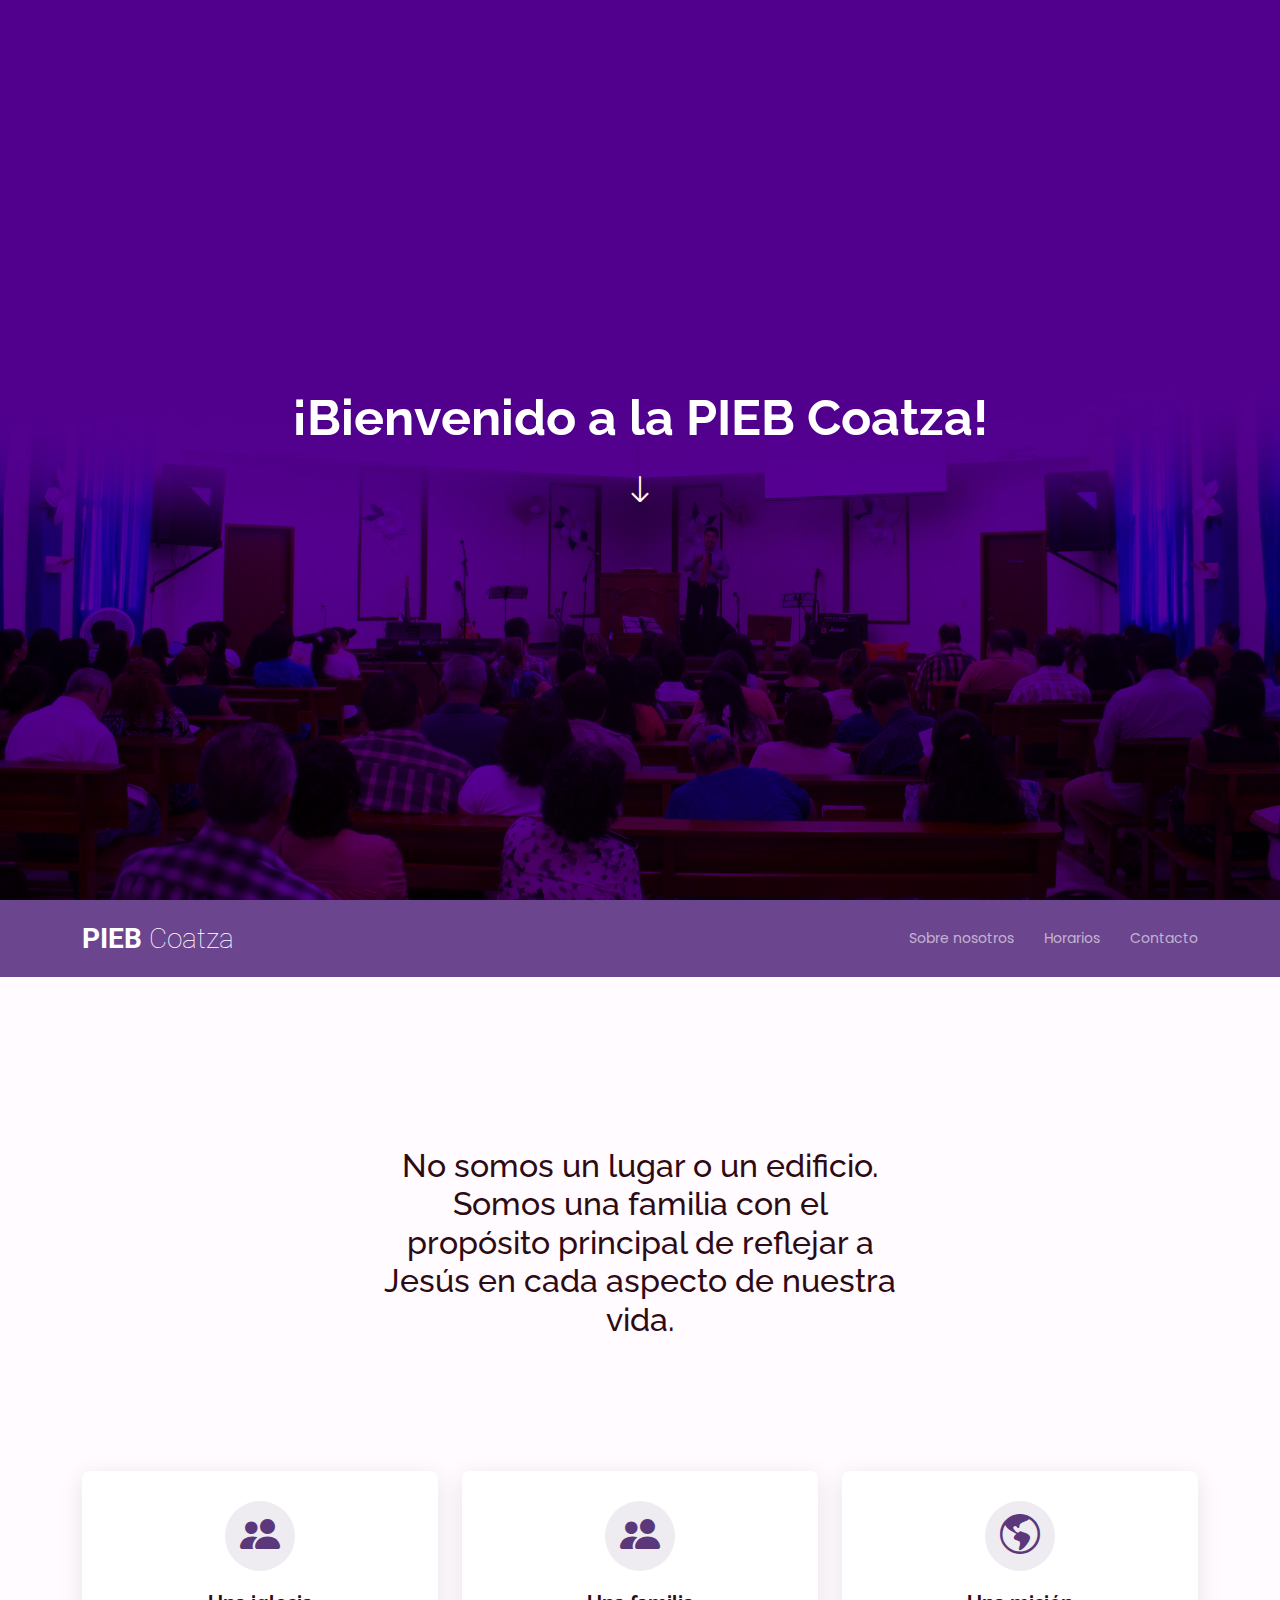
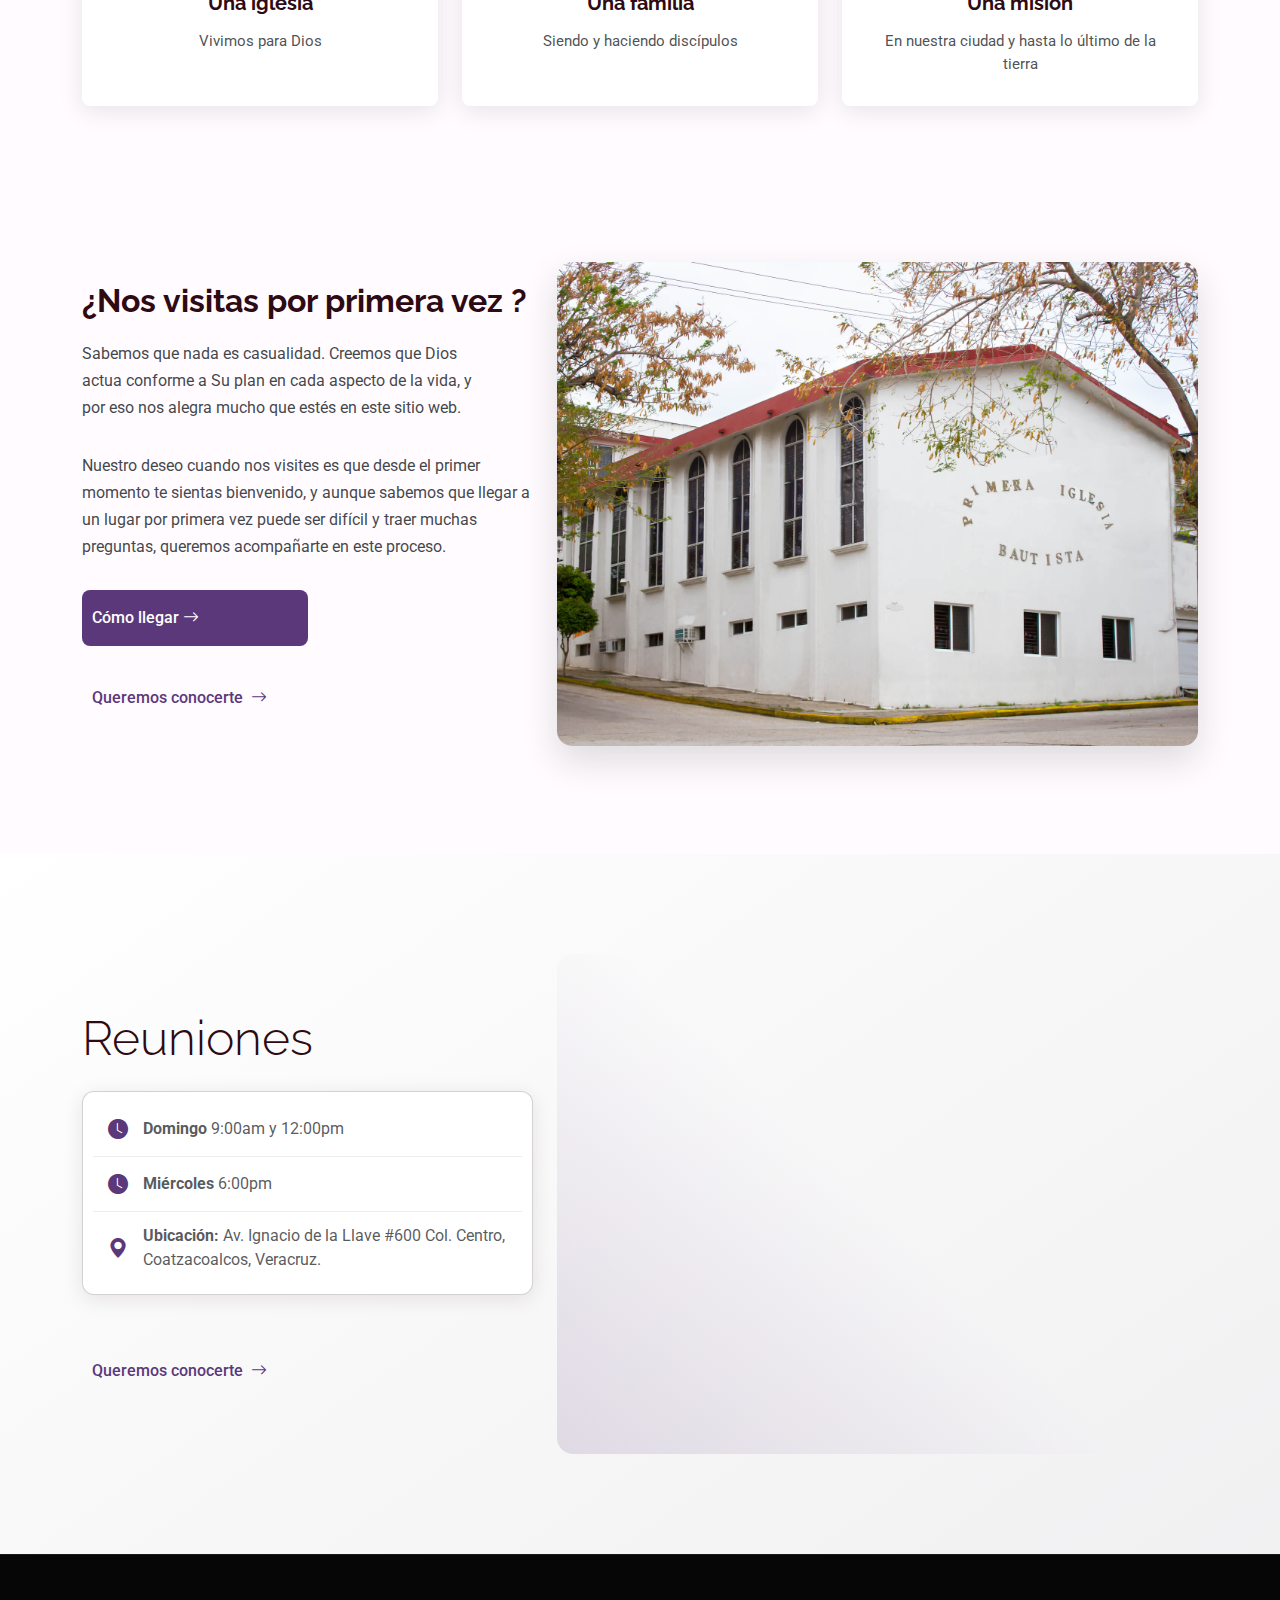
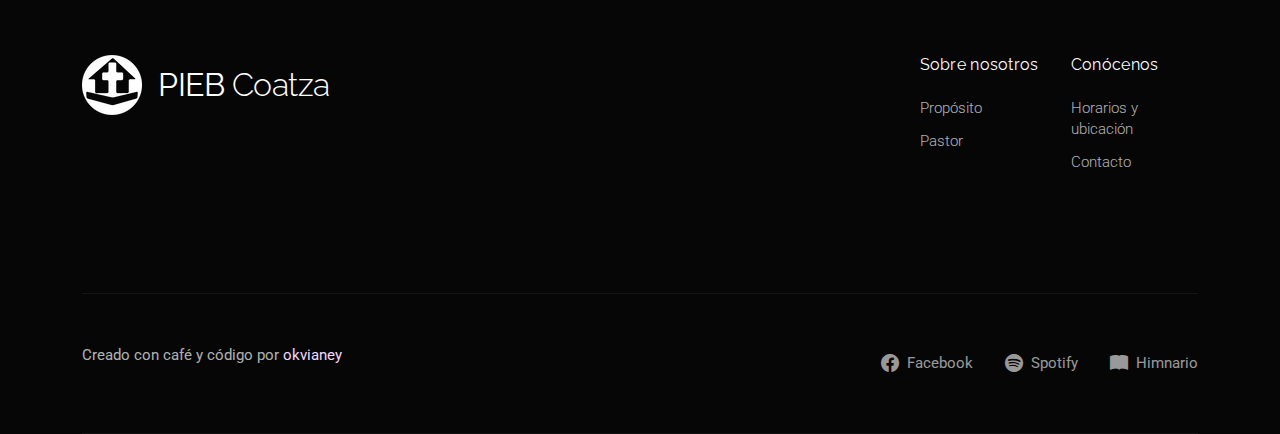
<file: index.html>
<!DOCTYPE html>
<html lang="es">
  <head>
    <meta charset="utf-8" />
    <meta content="width=device-width, initial-scale=1.0" name="viewport" />
    <title>
      Primera Iglesia Evangélica Bautista de Coatzacoalcos | PIEB Coatza
    </title>
    <meta
      name="description"
      content="Somos una familia con el propósito principal de reflejar a Jesús en cada aspecto de nuestra vida. Primera Iglesia Evangelica Bautista de Coatzacoalcos Comunidad Cristiana en Coatzacoalcos"
    />
    <meta name="keywords" content="iglesia bautista, coatzacoalcos, Comunidad Cristiana Coatzacoalcos, iglesia cristiana coatzacoalcos, iglesia, bautista" />

    <!-- Favicons -->
    <link href="assets/img/favicon.png" rel="icon" />
    <link href="assets/img/apple-touch-icon.png" rel="apple-touch-icon" />

    <!-- Fonts -->
    <link href="https://fonts.googleapis.com" rel="preconnect" />
    <link href="https://fonts.gstatic.com" rel="preconnect" crossorigin />
    <link
      href="https://fonts.googleapis.com/css2?family=Roboto:ital,wght@0,100;0,300;0,400;0,500;0,700;0,900;1,100;1,300;1,400;1,500;1,700;1,900&family=Poppins:ital,wght@0,100;0,200;0,300;0,400;0,500;0,600;0,700;0,800;0,900;1,100;1,200;1,300;1,400;1,500;1,600;1,700;1,800;1,900&family=Raleway:ital,wght@0,100;0,200;0,300;0,400;0,500;0,600;0,700;0,800;0,900;1,100;1,200;1,300;1,400;1,500;1,600;1,700;1,800;1,900&display=swap"
      rel="stylesheet"
    />

    <!-- Libs CSS -->
    <link href="assets/libs/bootstrap/css/bootstrap.min.css" rel="stylesheet" />
    <link
      href="assets/libs/bootstrap-icons/bootstrap-icons.css"
      rel="stylesheet"
    />

    <!-- Main CSS -->
    <link href="assets/css/style.css" rel="stylesheet" />

  </head>

  <body class="index-page">
    <!-- Super Top Hero  -->
    <section class="hero-area">
      <div class="block">
        <h1>¡Bienvenido a la PIEB Coatza!</h1>
        <a href="#header" class="btn-hero smooth-scroll">
          <i class="bi bi-arrow-down"></i>
        </a>

        <!-- </div> -->
      </div>
    </section>

    <header id="header" class="header d-flex align-items-center sticky-top">
      <div
        class="container-fluid container-xl position-relative d-flex align-items-center justify-content-between"
      >
        <a href="./#hero" class="logo d-flex align-items-center">
          <p><strong>PIEB</strong> <span class="sitename">Coatza</span></p>
        </a>

        <nav id="navmenu" class="navmenu">
          <ul>
            <li><a href="sobre-nosotros/" class="">Sobre nosotros</a></li>
            <li><a href="./#reuniones" class="">Horarios</a></li>
            <li><a href="contacto/" class="">Contacto</a></li>
          </ul>
          <i class="mobile-nav-toggle d-xl-none bi bi-list"></i>
        </nav>
      </div>
    </header>

    <main class="main">
      <!-- Hero Section -->
      <section id="hero" class="hero section">
        <div class="hero-container">
          <div class="hero-content col-md-5">
            <h2>
              No somos un lugar o un edificio. Somos una familia con el
              propósito principal de reflejar a Jesús en cada aspecto de nuestra
              vida.
            </h2>
          </div>
        </div>

        <div class="highlights-container container mb-5">
          <div class="row gy-4">
            <div class="col-md-4">
              <div class="highlight-item">
                <div class="icon">
                  <i class="bi bi-people-fill"></i>
                </div>
                <h3>Una iglesia</h3>
                <p>Vivimos para Dios</p>
              </div>
            </div>
            <div class="col-md-4">
              <div class="highlight-item">
                <div class="icon">
                  <i class="bi bi-people-fill"></i>
                </div>
                <h3>Una familia</h3>
                <p>Siendo y haciendo discípulos</p>
              </div>
            </div>
            <div class="col-md-4">
              <div class="highlight-item">
                <div class="icon">
                  <i class="bi bi-globe-americas"></i>
                </div>
                <h3>Una misión</h3>
                <p>En nuestra ciudad y hasta lo último de la tierra</p>
              </div>
            </div>
          </div>
        </div>
      </section>
      <!-- /Hero Section -->

      <!-- Primera vez Section -->
      <section id="primera-vez" class="primera-vez section my-5">
        <div class="container">
          <div class="row gy-5">
            <div class="col-lg-5">
              <div class="content text-center text-lg-start">
                <h3>¿Nos visitas por primera vez ?</h3>
                <p class="col-md-10 col-lg-11 mx-auto mx-lg-0">
                  Sabemos que nada es casualidad. Creemos que Dios actua
                  conforme a Su plan en cada aspecto de la vida, y por eso nos
                  alegra mucho que estés en este sitio web.
                </p>
                <p>
                  Nuestro deseo cuando nos visites es que desde el primer
                  momento te sientas bienvenido, y aunque sabemos que llegar a
                  un lugar por primera vez puede ser difícil y traer muchas
                  preguntas, queremos acompañarte en este proceso.
                </p>

                <div class="row col-10 col-md-6 mx-auto mx-lg-0">
                  <a href="./#reuniones" class="btn-primary mb-4">
                    Cómo llegar
                    <i class="bi bi-arrow-right"></i>
                  </a>
                  <a
                    href="./contacto#escribenos"
                    class="btn-secondary d-block d-lg-inline-flex"
                  >
                    Queremos conocerte
                    <i class="bi bi-arrow-right"></i>
                  </a>
                </div>
              </div>
            </div>

            <div class="col-lg-7">
              <div class="image-wrapper">
                <img
                  src="assets/img/backgrounds/bg-church.jpg"
                  alt="Campus Overview"
                  class="img-fluid"
                />
              </div>
            </div>
          </div>
        </div>
      </section>
      <!-- /About Section -->

      <!-- Reuniones Section -->
      <section id="reuniones" class="reuniones section light-background">
        <div class="container">
          <div class="row align-items-center">
            <div class="col-lg-5">
              <div class="content-wrapper">
                <h2>Reuniones</h2>
                <div class="card">
                  <!-- Lista con iconos -->
                  <ul class="custom-list">
                    <li>
                      <div class="icon-wrapper">
                        <i class="bi bi-clock-fill"></i>
                      </div>
                      <div><strong>Domingo</strong> 9:00am y 12:00pm</div>
                    </li>
                    <li>
                      <div class="icon-wrapper">
                        <i class="bi bi-clock-fill"></i>
                      </div>
                      <div><strong>Miércoles</strong> 6:00pm</div>
                    </li>
                    <li>
                      <div class="icon-wrapper">
                        <i class="bi bi-geo-alt-fill"></i>
                      </div>
                      <div>
                        <strong>Ubicación:</strong> Av. Ignacio de la Llave #600
                        Col. Centro, Coatzacoalcos, Veracruz.
                      </div>
                    </li>
                  </ul>
                </div>

                <div class="action-buttons">
                  <a href="./contacto#escribenos" class="btn-secondary mt-5">
                    <span>Queremos conocerte</span>
                    <i class="bi bi-arrow-right"></i>
                  </a>
                </div>
              </div>
            </div>

            <div class="col-lg-7">
              <div class="visual-section">
                <div class="main-map-container">
                  <!-- mapa -->
                  <iframe
                    src="https://www.google.com/maps/embed?pb=!1m18!1m12!1m3!1d15165.45788941449!2d-94.4200294335842!3d18.14711660712736!2m3!1f0!2f0!3f0!3m2!1i1024!2i768!4f13.1!3m3!1m2!1s0x85e982f372aa4923%3A0x472cfdba7b070fd3!2sPrimera%20Iglesia%20Evang%C3%A9lica%20Bautista!5e0!3m2!1sen!2smx!4v1756491536922!5m2!1sen!2smx"
                    style="border: 0"
                    allowfullscreen=""
                    loading="lazy"
                    referrerpolicy="no-referrer-when-downgrade"
                  ></iframe>
                  <div class="overlay-gradient"></div>
                </div>
              </div>
            </div>
          </div>
        </div>
      </section>
      <!-- /Call To Action Section -->
    </main>

    <footer
      id="footer"
      class="footer-principal footer position-relative dark-background"
    >
      <div class="container">
        <div class="footer-main">
          <div class="row align-items-start">
            <div class="col-lg-5">
              <div class="brand-section">
                <a href="./" class="logo d-flex align-items-center">
                  <img
                    src="./assets/img/logo-white.png"
                    alt="logo pieb white"
                  />
                  <span class="sitename ms-3">
                    <strong>PIEB</strong> Coatza</span
                  >
                </a>
              </div>
            </div>

            <div class="col-lg-7">
              <div class="footer-nav-wrapper">
                <div class="row">
                  <div class="col-6 col-lg-3"></div>
                  <div class="col-6 col-lg-3"></div>
                  <div class="col-6 col-lg-3">
                    <div class="nav-column">
                      <h6>Sobre nosotros</h6>
                      <nav class="footer-nav">
                        <a href="sobre-nosotros/">Propósito</a>
                        <a href="./sobre-nosotros#leadership">Pastor</a>
                      </nav>
                    </div>
                  </div>

                  <div class="col-6 col-lg-3">
                    <div class="nav-column">
                      <h6>Conócenos</h6>
                      <nav class="footer-nav">
                        <a href="./#reuniones">Horarios y ubicación</a>
                        <a href="contacto/">Contacto</a>
                      </nav>
                    </div>
                  </div>
                </div>
              </div>
            </div>
          </div>
        </div>

        <div class="footer-social">
          <div class="row align-items-center">
            <div class="col-lg-6">
              <div class="">
                <p>
                  Creado con café y código por
                  <span
                    ><a href="https://flatlatte.com/okvianey">okvianey</a>
                  </span>
                </p>
              </div>
            </div>

            <div class="col-lg-6">
              <div class="social-section">
                <div class="social-links">
                  <a
                    href="https://www.facebook.com/iglesiabautistacoatza"
                    target="_blank"
                    aria-label="Facebook"
                    class="social-link"
                  >
                    <i class="bi bi-facebook"></i>
                    <span>Facebook</span>
                  </a>
                  <a
                    href="https://open.spotify.com/playlist/0syLI8nwHBuqwQ50RczT5F?si=3364d9d2ed9740d7"
                    target="_blank"
                    aria-label="Spotify"
                    class="social-link"
                  >
                    <i class="bi bi-spotify"></i>
                    <span>Spotify</span>
                  </a>
                  <a
                    href="https://himnapp.flatlatte.com/"
                    target="_blank"
                    aria-label="Himnapp"
                    class="social-link"
                  >
                    <i class="bi bi-book-fill"></i>
                    <span>Himnario</span>
                  </a>
                </div>
              </div>
            </div>
          </div>
        </div>
      </div>
    </footer>

    <!-- Scroll Top -->
    <a
      href="#"
      id="scroll-top"
      class="scroll-top d-flex align-items-center justify-content-center"
      ><i class="bi bi-arrow-up-short"></i
    ></a>

    <!-- Preloader -->
    <div id="preloader"></div>

    <!-- libs JS  -->
    <script src="assets/libs/bootstrap/js/bootstrap.bundle.min.js"></script>

    <!--  JS  -->
    <script src="assets/js/main.js" defer></script>
  </body>
</html>
</file>
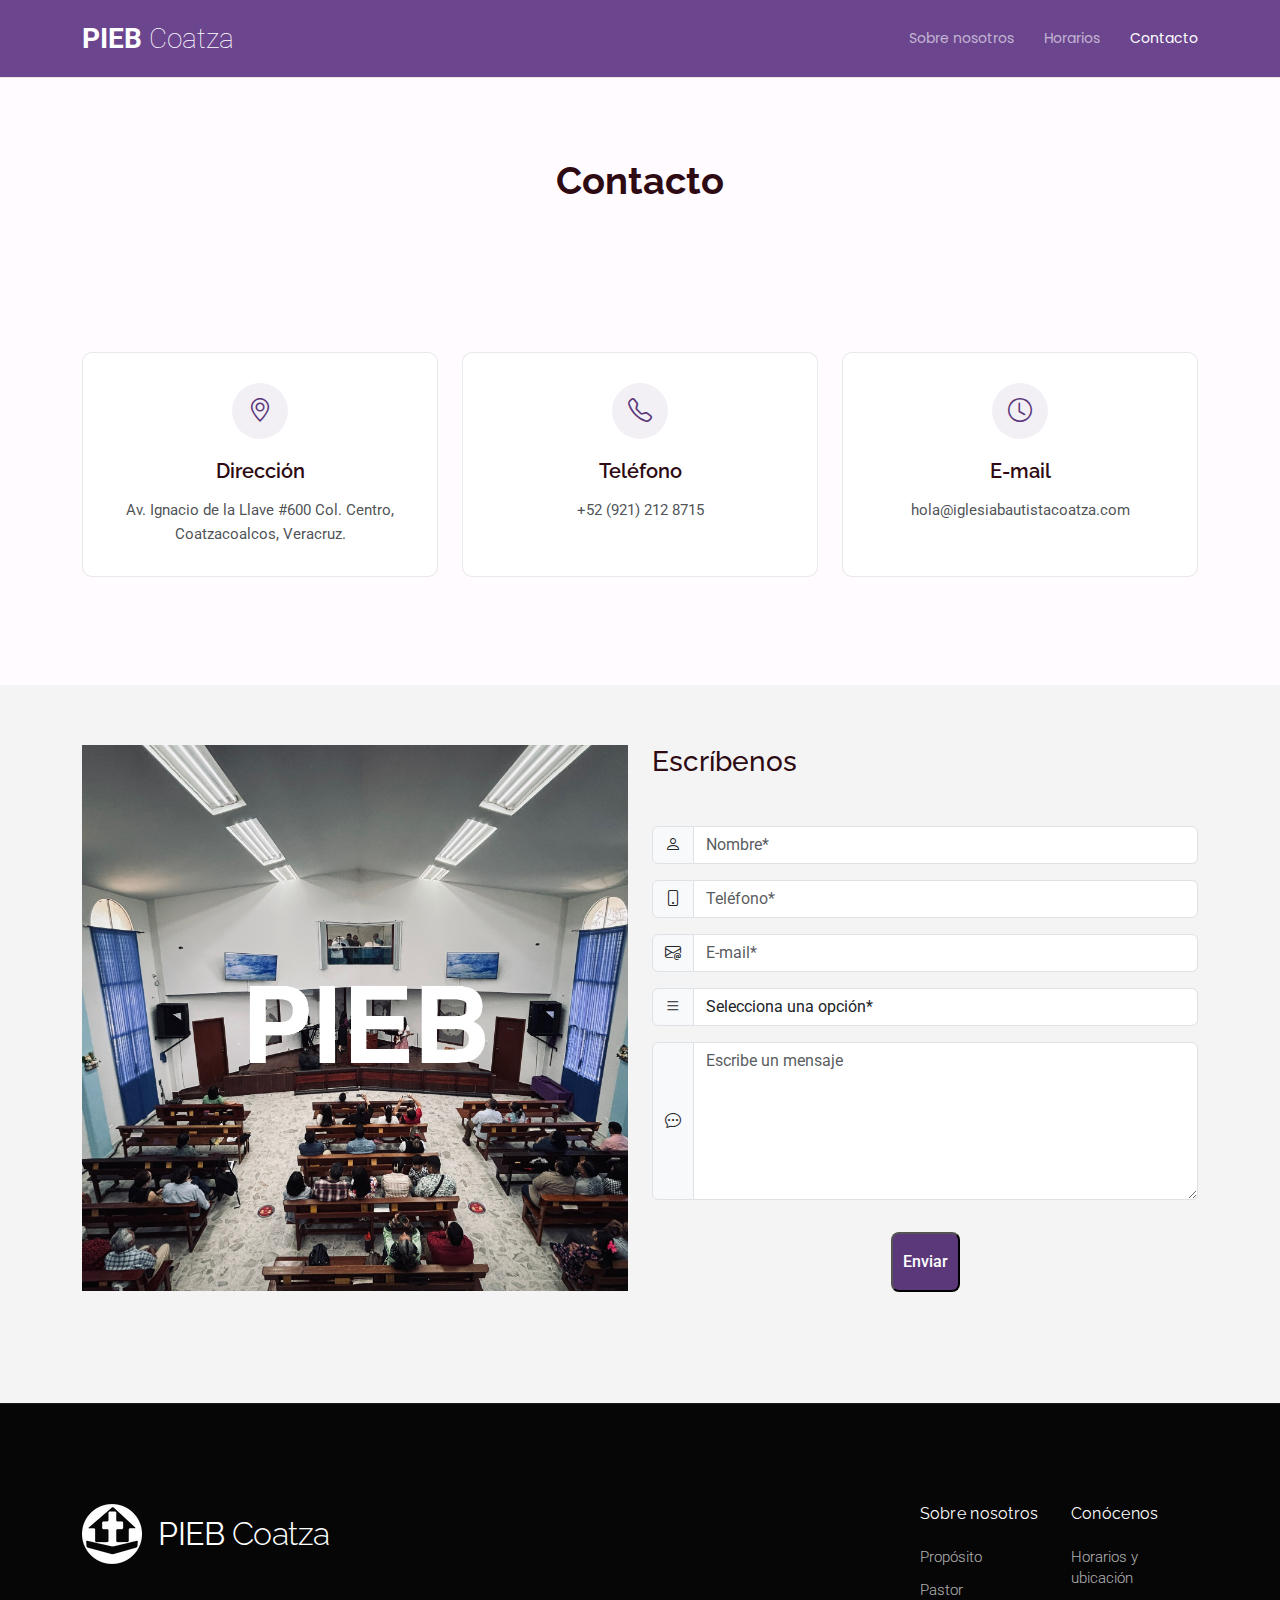
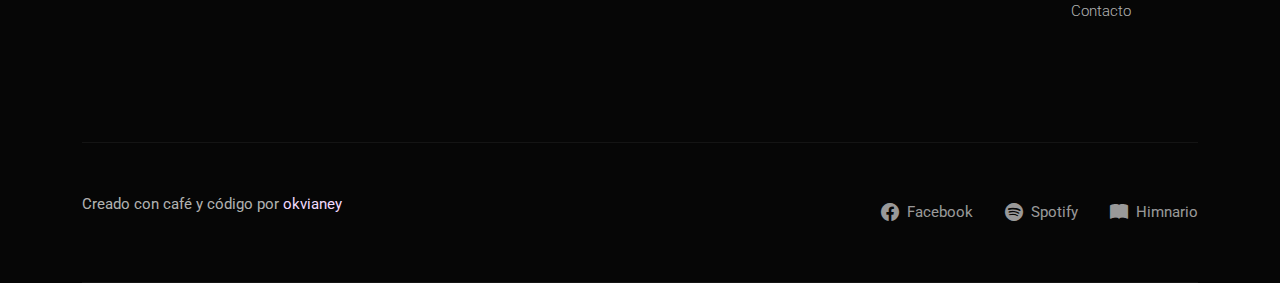
<file: contacto/index.html>
<!DOCTYPE html>
<html lang="es">
  <head>
    <meta charset="utf-8" />
    <meta content="width=device-width, initial-scale=1.0" name="viewport" />
    <title>
      Contacto - Primera Iglesia Evangélica Bautista de Coatzacoalcos
    </title>
    <meta
      name="description"
      content="Somos una familia con el propósito principal de reflejar a Jesús en cada aspecto de nuestra vida. Primera Iglesia Evangelica Bautista de Coatzacoalcos Comunidad Cristiana en Coatzacoalcos"
    />
    <meta name="keywords" content="iglesia bautista, coatzacoalcos, Comunidad Cristiana Coatzacoalcos, iglesia cristiana coatzacoalcos, iglesia, bautista" />

    <!-- Favicons -->
    <link href="../assets/img/favicon.png" rel="icon" />
    <link href="../assets/img/apple-touch-icon.png" rel="apple-touch-icon" />

    <!-- Fonts -->
    <link href="https://fonts.googleapis.com" rel="preconnect" />
    <link href="https://fonts.gstatic.com" rel="preconnect" crossorigin />
    <link
      href="https://fonts.googleapis.com/css2?family=Roboto:ital,wght@0,100;0,300;0,400;0,500;0,700;0,900;1,100;1,300;1,400;1,500;1,700;1,900&family=Poppins:ital,wght@0,100;0,200;0,300;0,400;0,500;0,600;0,700;0,800;0,900;1,100;1,200;1,300;1,400;1,500;1,600;1,700;1,800;1,900&family=Raleway:ital,wght@0,100;0,200;0,300;0,400;0,500;0,600;0,700;0,800;0,900;1,100;1,200;1,300;1,400;1,500;1,600;1,700;1,800;1,900&display=swap"
      rel="stylesheet"
    />

    <!-- Libs CSS -->
    <link
      href="../assets/libs/bootstrap/css/bootstrap.min.css"
      rel="stylesheet"
    />
    <link
      href="../assets/libs/bootstrap-icons/bootstrap-icons.css"
      rel="stylesheet"
    />

    <!-- Main CSS -->
    <link href="../assets/css/style.css" rel="stylesheet" />
    <!-- script de reCAPTCHA -->
    <script src="https://www.google.com/recaptcha/api.js" async defer></script>
  </head>

  <body class="contact-page">
    <header id="header" class="header d-flex align-items-center sticky-top">
      <div
        class="container-fluid container-xl position-relative d-flex align-items-center justify-content-between"
      >
        <a href="../#header" class="logo d-flex align-items-center">
          <p><strong>PIEB</strong> <span class="sitename">Coatza</span></p>
        </a>

        <nav id="navmenu" class="navmenu">
          <ul>
            <li><a href="../sobre-nosotros/" class="">Sobre nosotros</a></li>
            <li><a href="../#reuniones" class="">Horarios</a></li>
            <li><a href="./" class="active">Contacto</a></li>
          </ul>
          <i class="mobile-nav-toggle d-xl-none bi bi-list"></i>
        </nav>
      </div>
    </header>

    <main class="main">
      <!-- Page Title -->
      <div class="page-title">
        <div class="heading">
          <div class="container">
            <div class="row d-flex justify-content-center text-center">
              <div class="col-lg-8">
                <h1 class="heading-title">Contacto</h1>
                <p class="mb-0"></p>
              </div>
            </div>
          </div>
        </div>
      </div>
      <!-- End Page Title -->

      <!-- Contact Section -->
      <section id="contact" class="contact section">
        <div class="container">
          <div class="row gy-4 mb-5">
            <div class="col-lg-4">
              <div class="info-card">
                <div class="icon-box">
                  <i class="bi bi-geo-alt"></i>
                </div>
                <h3>Dirección</h3>
                <p>
                  Av. Ignacio de la Llave #600 Col. Centro, Coatzacoalcos,
                  Veracruz.
                </p>
              </div>
            </div>

            <div class="col-lg-4">
              <div class="info-card">
                <div class="icon-box">
                  <i class="bi bi-telephone"></i>
                </div>
                <h3>Teléfono</h3>
                <p>+52 (921) 212 8715<br /></p>
              </div>
            </div>

            <div class="col-lg-4">
              <div class="info-card">
                <div class="icon-box">
                  <i class="bi bi-clock"></i>
                </div>
                <h3>E-mail</h3>
                <p>hola@iglesiabautistacoatza.com</p>
              </div>
            </div>
          </div>
        </div>
      </section>
      <section id="escribenos" class="light-background">
        <div class="container">
          <div class="row">
            <div class="col-lg-6">
              <img
                src="../assets/img/backgrounds/bg-pieb-full.jpg"
                alt="servicio"
                class="img-fluid"
              />
            </div>
            <div class="col-lg-6 align-content-center">
              <div class="form-wrapper">
                <h3 class="mb-5">Escríbenos</h3>
                <form
                  id="my-form"
                  action="https://formspree.io/f/mknardrv"
                  method="post"
                  role="form"
                  class=""
                >
                  <div class="row">
                    <div class="form-group">
                      <div class="input-group">
                        <span class="input-group-text"
                          ><i class="bi bi-person"></i
                        ></span>
                        <input
                          type="text"
                          name="name"
                          class="form-control"
                          placeholder="Nombre*"
                          required
                        />
                      </div>
                    </div>
                  </div>
                  <div class="row mt-3">
                    <div class="form-group">
                      <div class="input-group">
                        <span class="input-group-text"
                          ><i class="bi bi-phone"></i
                        ></span>
                        <input
                          type="text"
                          class="form-control"
                          name="phone"
                          placeholder="Teléfono*"
                          required
                        />
                      </div>
                    </div>
                  </div>
                  <div class="row mt-3">
                    <div class="form-group">
                      <div class="input-group">
                        <span class="input-group-text"
                          ><i class="bi bi-envelope-at"></i
                        ></span>
                        <input
                          type="text"
                          class="form-control"
                          name="email"
                          placeholder="E-mail*"
                          required
                        />
                      </div>
                    </div>
                  </div>
                  <div class="row mt-3">
                    <div class="form-group">
                      <div class="input-group">
                        <span class="input-group-text"
                          ><i class="bi bi-list"></i
                        ></span>
                        <select name="subject" class="form-control" required>
                          <option value="">Selecciona una opción*</option>
                          <option
                            value="Nunca he asistido a una iglesia cristiana"
                          >
                            Nunca he asistido a una iglesia cristiana
                          </option>
                          <option
                            value="Es la primera vez que visito esta iglesia"
                          >
                            Es la primera vez que visito esta iglesia
                          </option>
                          <option
                            value="Soy Cristiano y estoy buscando donde congragarme"
                          >
                            Soy Cristiano y estoy buscando donde congragarme
                          </option>
                          <option value="Otra">Otra</option>
                        </select>
                      </div>
                    </div>
                  </div>

                  <div class="row mt-3">
                    <div class="form-group">
                      <div class="input-group">
                        <span class="input-group-text"
                          ><i class="bi bi-chat-dots"></i
                        ></span>
                        <textarea
                          class="form-control"
                          name="message"
                          rows="6"
                          placeholder="Escribe un mensaje"
                          required=""
                        ></textarea>
                      </div>
                    </div>
                  </div>

                  <!-- widget reCAPTCHA -->
                <div class="row mt-3">
                  <div class="form-group">
                    <div class="g-recaptcha" data-sitekey="6Lcr0sMrAAAAAAnudNgAi0p2StPyPyPLi5E1GtED"></div>
                    <div id="recaptcha-error" class="text-danger mt-2" style="display: none;">
                      Por favor, completa el reCAPTCHA
                    </div>
                  </div>
                </div>

                  <div class="text-center mt-3">
                    <button
                      id="my-form-button"
                      class="btn-primary"
                      type="submit"
                    >
                      Enviar
                    </button>
                  </div>
                  <div>
                    <p id="my-form-status" class="form-status"></p>
                  </div>
                </form>
              </div>
            </div>
          </div>
        </div>
      </section>
      <!-- /Contact Section -->
    </main>

    <footer
      id="footer"
      class="footer-principal footer position-relative dark-background"
    >
      <div class="container">
        <div class="footer-main">
          <div class="row align-items-start">
            <div class="col-lg-5">
              <div class="brand-section">
                <a href="../" class="logo d-flex align-items-center">
                  <img
                    src="../assets/img/logo-white.png"
                    alt="logo pieb white"
                  />
                  <span class="sitename ms-3">
                    <strong>PIEB</strong> Coatza</span
                  >
                </a>
              </div>
            </div>

            <div class="col-lg-7">
              <div class="footer-nav-wrapper">
                <div class="row">
                  <div class="col-6 col-lg-3"></div>
                  <div class="col-6 col-lg-3"></div>
                  <div class="col-6 col-lg-3">
                    <div class="nav-column">
                      <h6>Sobre nosotros</h6>
                      <nav class="footer-nav">
                        <a href="../sobre-nosotros/">Propósito</a>
                        <a href="../sobre-nosotros#leadership">Pastor</a>
                      </nav>
                    </div>
                  </div>

                  <div class="col-6 col-lg-3">
                    <div class="nav-column">
                      <h6>Conócenos</h6>
                      <nav class="footer-nav">
                        <a href="../#reuniones">Horarios y ubicación</a>
                        <a href="../contacto">Contacto</a>
                      </nav>
                    </div>
                  </div>
                </div>
              </div>
            </div>
          </div>
        </div>

        <div class="footer-social">
          <div class="row align-items-center">
            <div class="col-lg-6">
              <div class="">
                <p>
                  Creado con café y código por
                  <span
                    ><a href="https://flatlatte.com/okvianey">okvianey</a>
                  </span>
                </p>
              </div>
            </div>

            <div class="col-lg-6">
              <div class="social-section">
                <div class="social-links">
                  <a
                    href="https://www.facebook.com/iglesiabautistacoatza"
                    target="_blank"
                    aria-label="Facebook"
                    class="social-link"
                  >
                    <i class="bi bi-facebook"></i>
                    <span>Facebook</span>
                  </a>
                  <a
                    href="https://open.spotify.com/playlist/0syLI8nwHBuqwQ50RczT5F?si=3364d9d2ed9740d7"
                    target="_blank"
                    aria-label="Spotify"
                    class="social-link"
                  >
                    <i class="bi bi-spotify"></i>
                    <span>Spotify</span>
                  </a>
                  <a
                    href="https://himnapp.flatlatte.com/"
                    target="_blank"
                    aria-label="Himnapp"
                    class="social-link"
                  >
                    <i class="bi bi-book-fill"></i>
                    <span>Himnario</span>
                  </a>
                </div>
              </div>
            </div>
          </div>
        </div>
      </div>
    </footer>

    <!-- Scroll Top -->
    <a
      href="#"
      id="scroll-top"
      class="scroll-top d-flex align-items-center justify-content-center"
      ><i class="bi bi-arrow-up-short"></i
    ></a>

    <!-- Preloader -->
    <div id="preloader"></div>

    <!-- libs JS Files -->
    <script src="../assets/libs/bootstrap/js/bootstrap.bundle.min.js"></script>

    <!-- Main JS File -->
    <script src="../assets/js/main.js"></script>

    <script>
// Validación de reCAPTCHA
document.getElementById('my-form').addEventListener('submit', function(e) {
  const recaptchaResponse = grecaptcha.getResponse();
  if (!recaptchaResponse) {
    e.preventDefault();
    document.getElementById('recaptcha-error').style.display = 'block';
    // Hacer scroll al reCAPTCHA
    document.querySelector('.g-recaptcha').scrollIntoView({
      behavior: 'smooth',
      block: 'center'
    });
  }
});

// Ocultar mensaje de error cuando el usuario interactúa con reCAPTCHA
function hideRecaptchaError() {
  document.getElementById('recaptcha-error').style.display = 'none';
}

// Asignar evento al reCAPTCHA
if (typeof grecaptcha !== 'undefined') {
  grecaptcha.ready(function() {
    const recaptchaContainer = document.querySelector('.g-recaptcha');
    if (recaptchaContainer) {
      recaptchaContainer.addEventListener('click', hideRecaptchaError);
    }
  });
}
</script>
  </body>
</html>
</file>
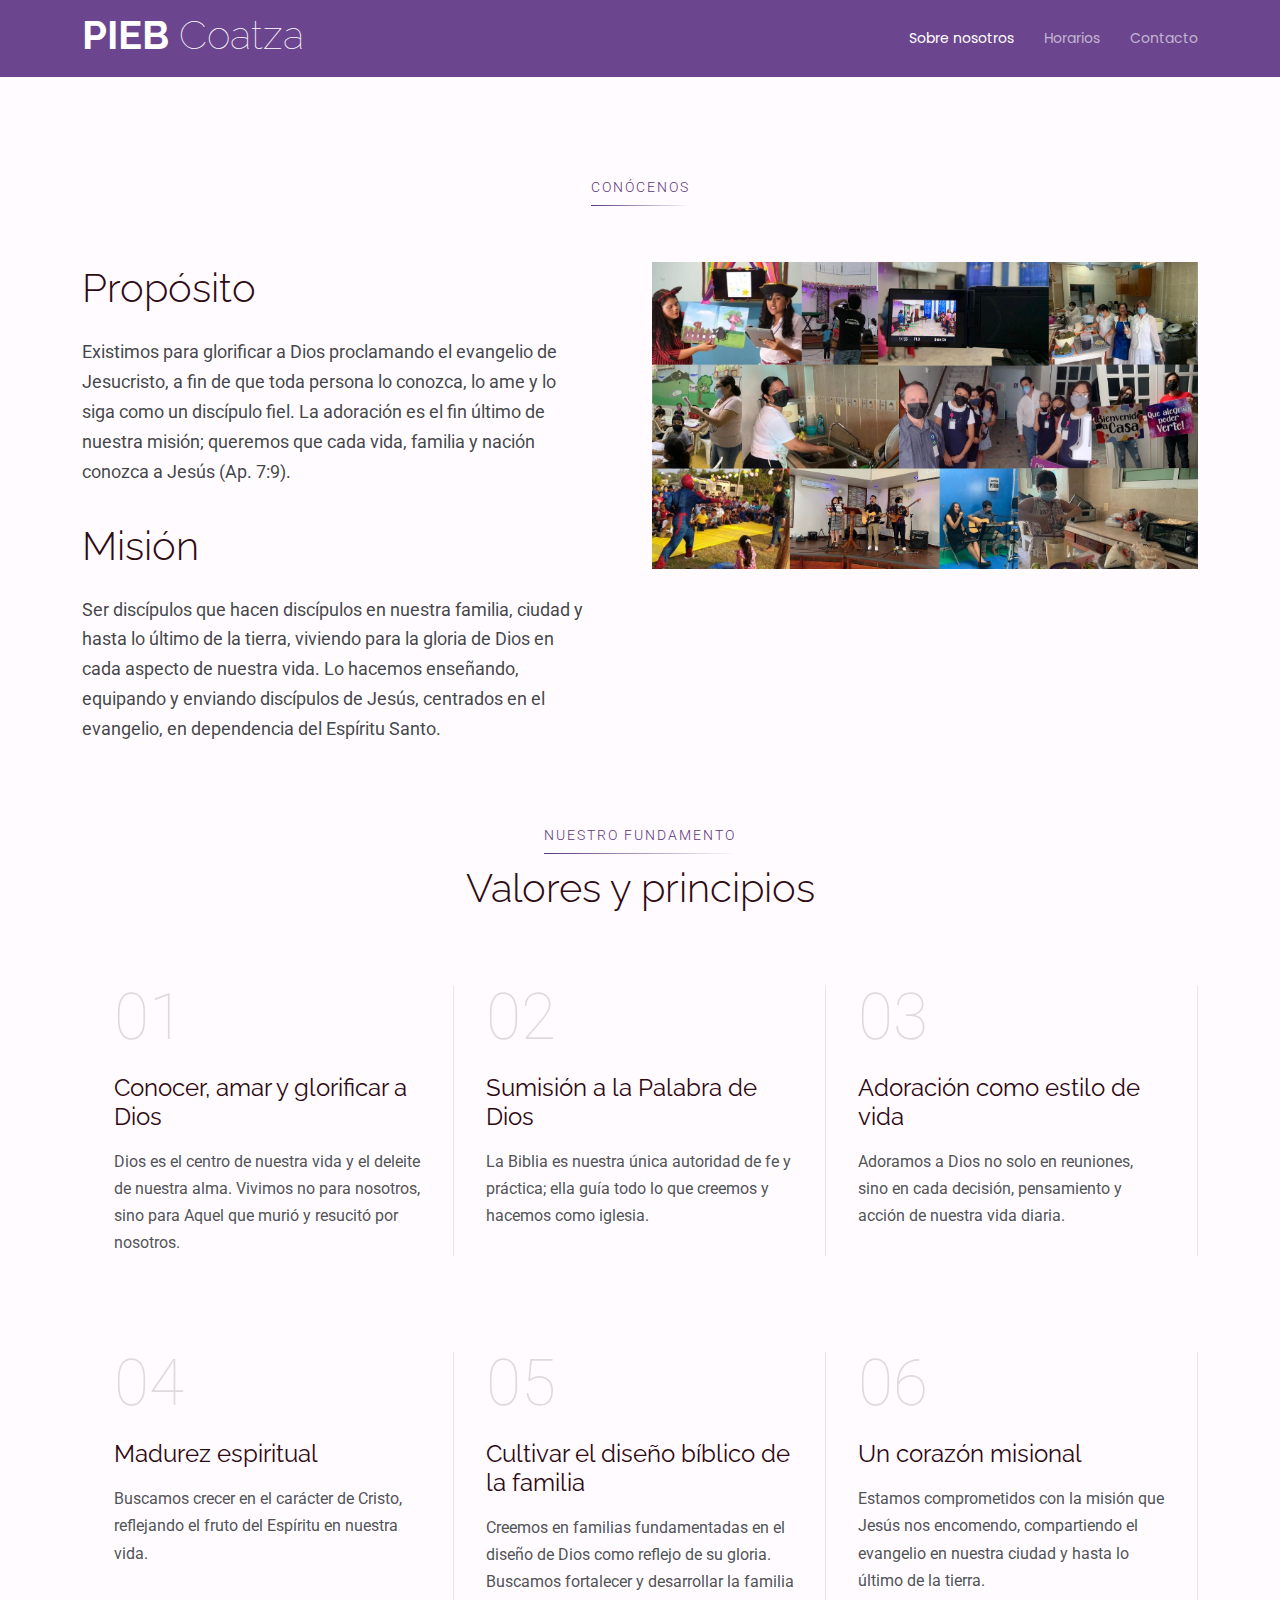
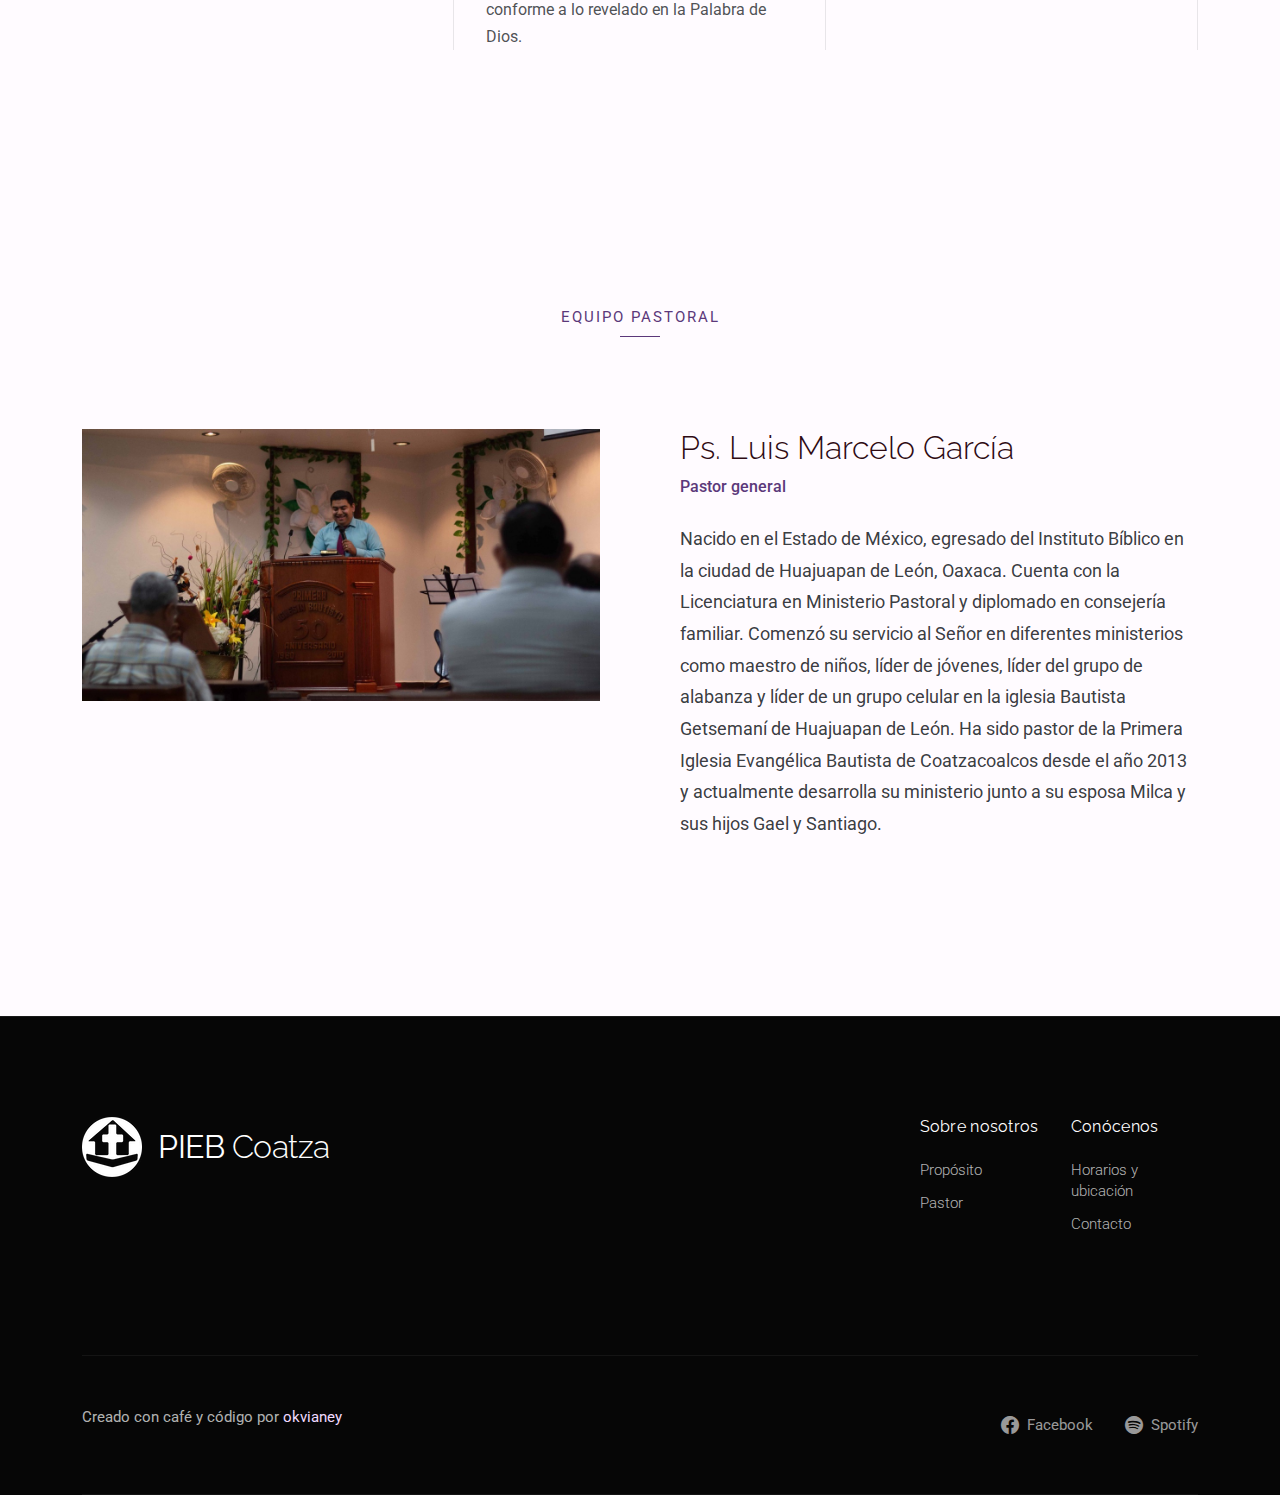
<file: sobre-nosotros/index.html>
<html lang="en">
  <head>
    <meta charset="utf-8" />
    <meta content="width=device-width, initial-scale=1.0" name="viewport" />
    <title>Conocenos - PIEB Coatza</title>
    <meta
      name="description"
      content="Primera Iglesia Evangelica Bautista de Coatzacoalcos"
    />
    <meta name="keywords" content="" />

    <!-- Favicons -->
    <link href="../assets/img/favicon.png" rel="icon" />
    <link href="../assets/img/apple-touch-icon.png" rel="apple-touch-icon" />

    <!-- Fonts -->
    <link href="https://fonts.googleapis.com" rel="preconnect" />
    <link href="https://fonts.gstatic.com" rel="preconnect" crossorigin />
    <link
      href="https://fonts.googleapis.com/css2?family=Roboto:ital,wght@0,100;0,300;0,400;0,500;0,700;0,900;1,100;1,300;1,400;1,500;1,700;1,900&family=Poppins:ital,wght@0,100;0,200;0,300;0,400;0,500;0,600;0,700;0,800;0,900;1,100;1,200;1,300;1,400;1,500;1,600;1,700;1,800;1,900&family=Raleway:ital,wght@0,100;0,200;0,300;0,400;0,500;0,600;0,700;0,800;0,900;1,100;1,200;1,300;1,400;1,500;1,600;1,700;1,800;1,900&display=swap"
      rel="stylesheet"
    />

    <!-- Libs CSS -->
    <link href="../assets/libs/bootstrap/css/bootstrap.min.css" rel="stylesheet" />
    <link
      href="../assets/libs/bootstrap-icons/bootstrap-icons.css"
      rel="stylesheet"
    />
    <link href="../assets/libs/swiper/swiper-bundle.min.css" rel="stylesheet" />
    <link href="../assets/libs/glightbox/css/glightbox.min.css" rel="stylesheet" />

    <!-- Main CSS -->
    <link href="../assets/css/style.css" rel="stylesheet" />
  </head>

  <body class="about-page">
    <header id="header" class="header d-flex align-items-center sticky-top">
      <div
        class="container-fluid container-xl position-relative d-flex align-items-center justify-content-between"
      >
        <a href="../#header" class="logo d-flex align-items-center">
          <h1> <strong>PIEB</strong> <span class="sitename">Coatza</span>  </h1>
        </a>

        <nav id="navmenu" class="navmenu">
          <ul>
            <li><a href="./" class="active">Sobre nosotros</a></li>
            <li><a href="../#reuniones" class="">Horarios</a></li>
            <li><a href="../contacto/" class="">Contacto</a></li>
          </ul>
          <i class="mobile-nav-toggle d-xl-none bi bi-list"></i>
        </nav>
      </div>
    </header>

    <main class="main">
      <!-- Conocenos Section -->
      <section id="conocenos" class="conocenos section">
        <div class="container">
          <div class="hero-content text-center mb-5">
            <div class="row justify-content-center">
              <div class="col-lg-8">
                <span class="section-badge">Conócenos</span>
                <!-- <h1 class="hero-title">
                  titulo
                </h1>
                <p class="hero-description">
                  info
                </p> -->
              </div>
            </div>
          </div>

          <div class="proposito mb-5">
            <div class="row g-4">
              <div class="col-lg-6">
                <div class="proposito-content">
                  <h2 class="section-heading">Propósito</h2>
                  <p class="section-text">
                    Existimos para glorificar a Dios proclamando el evangelio de Jesucristo, a fin de que toda persona lo conozca, lo ame y lo siga como un discípulo fiel.
                    La adoración es el fin último de nuestra misión; queremos que cada vida, familia y nación conozca a Jesús (Ap. 7:9).
                  </p>
                  <h2 class="section-heading">Misión</h2>
                  <p class="section-text">
                    Ser discípulos que hacen discípulos en nuestra familia, ciudad y hasta lo último de la tierra, viviendo para la gloria de Dios en cada aspecto de nuestra vida.
                    Lo hacemos enseñando, equipando y enviando discípulos de Jesús, centrados en el evangelio, en dependencia del Espíritu Santo.
                  </p>
                </div>
              </div>

              <div class="col-lg-6">
                <img
                  src="../assets/img/backgrounds/bg-service.jpg"
                  alt="servicio"
                  class="img-fluid"
                />
                
              </div>
            </div>
          </div>

          <div class="values-section my-5">
            <div class="row">
              <div class="col-lg-12">
                <div class="values-header text-center mb-4">
                  <span class="section-badge">Nuestro fundamento</span>
                  <h2 class="section-heading">Valores y principios</h2>
                </div>
              </div>
            </div>

            <div class="row g-0">
              <div class="col-lg-4">
                <div class="value-block">
                  <div class="value-number">01</div>
                  <h3>Conocer, amar y glorificar a Dios</h3>
                  <p>
                    Dios es el centro de nuestra vida y el deleite de nuestra alma. Vivimos no para nosotros, sino para Aquel que murió y resucitó por nosotros.
                  </p>
                </div>
              </div>
              <div class="col-lg-4">
                <div class="value-block">
                  <div class="value-number">02</div>
                  <h3>Sumisión a la Palabra de Dios</h3>
                  <p>
                    La Biblia es nuestra única autoridad de fe y práctica; ella guía todo lo que creemos y hacemos como iglesia.
                  </p>
                </div>
              </div>
              <div class="col-lg-4">
                <div class="value-block">
                  <div class="value-number">03</div>
                  <h3>Adoración como estilo de vida</h3>
                  <p>
                    Adoramos a Dios no solo en reuniones, sino en cada decisión, pensamiento y acción de nuestra vida diaria.
                  </p>
                </div>
              </div>
              <div class="col-lg-4">
                <div class="value-block">
                  <div class="value-number">04</div>
                  <h3>Madurez espiritual</h3>
                  <p>
                    Buscamos crecer en el carácter de Cristo, reflejando el fruto del Espíritu en nuestra vida.
                  </p>
                </div>
              </div>
              <div class="col-lg-4">
                <div class="value-block">
                  <div class="value-number">05</div>
                  <h3>Cultivar el diseño bíblico de la familia</h3>
                  <p>
                   Creemos en familias fundamentadas en el diseño de Dios como reflejo de su gloria. Buscamos fortalecer y desarrollar la familia conforme a lo revelado en la Palabra de Dios.
                  </p>
                </div>
              </div>
              <div class="col-lg-4">
                <div class="value-block">
                  <div class="value-number">06</div>
                  <h3>Un corazón misional</h3>
                  <p>
                    Estamos comprometidos con la misión que Jesús nos encomendo, compartiendo el evangelio en nuestra ciudad y hasta lo último de la tierra.
                  </p>
                </div>
              </div>
            </div>
          </div>
        </div>
      </section>
      <!-- /History Section -->

      <!-- Leadership Section -->
      <section id="leadership" class="leadership section">
        <div class="container">
          <div class="intro-section">
            <div class="content-wrapper">
              <span class="intro-label">Equipo pastoral</span>
              <!-- <h2 class="intro-title">
                titulo
              </h2>
              <p class="intro-description">
                informacion
              </p> -->
            </div>
          </div>

          <div class="leadership-grid">
            <div class="leader-image-large">
              <img
                src="../assets/img/team/pastor/pastor2.jpeg"
                alt="pastor"
                class="img-fluid"
              />
            </div>
            <div class="featured-leader">
              <div class="leader-details">
                <h3>Ps. Luis Marcelo García</h3>
                <span class="leader-title">Pastor general</span
                >
                <p class="leader-bio">
                  Nacido en el Estado de México, egresado del Instituto Bíblico en la ciudad de Huajuapan de León, Oaxaca. Cuenta con la Licenciatura en Ministerio Pastoral y diplomado en consejería familiar.
                  Comenzó su servicio al Señor en diferentes ministerios como maestro de niños, líder de jóvenes, líder del grupo de alabanza y líder de un grupo celular en la iglesia Bautista Getsemaní de Huajuapan de León.
                  Ha sido pastor de la Primera Iglesia Evangélica Bautista de Coatzacoalcos desde el año 2013 y actualmente desarrolla su ministerio junto a su esposa Milca y sus hijos Gael y Santiago.
                </p>
             
                <!-- <div class="social-connect">
                  <a href="#" class="social-link"
                    ><i class="bi bi-linkedin"></i
                  ></a>
                  <a href="#" class="social-link"
                    ><i class="bi bi-envelope"></i
                  ></a>
                  <a href="#" class="social-link"
                    ><i class="bi bi-globe"></i
                  ></a>
                </div> -->
              </div>
            </div>
           <!-- liderazgo board -->
            <!-- <div class="leadership-team-grid">
              <div class="team-member">
                <div class="member-photo">
                  <img
                    src="assets/img/team/pastor/pastor4.jpg"
                    alt="Vice Principal"
                    class="img-fluid"
                  />
                  <div class="member-overlay">
                    <div class="member-social">
                      <a href="#"><i class="bi bi-linkedin"></i></a>
                      <a href="#"><i class="bi bi-envelope"></i></a>
                    </div>
                  </div>
                </div>
                <div class="member-info">
                  <h4>James Wilson</h4>
                  <span class="member-role">Vice Principal</span>
                  <p class="member-description">
                    Nunc dignissim risus id metus molestie tempor. Cras
                    vestibulum bibendum augue praesent mattis.
                  </p>
                </div>
              </div>

              <div class="team-member">
                <div class="member-photo">
                  <img
                    src="assets/img/team/pastor/pastor2.jpeg"
                    alt="Academic Coordinator"
                    class="img-fluid"
                  />
                  <div class="member-overlay">
                    <div class="member-social">
                      <a href="#"><i class="bi bi-linkedin"></i></a>
                      <a href="#"><i class="bi bi-envelope"></i></a>
                    </div>
                  </div>
                </div>
                <div class="member-info">
                  <h4>Elena Rodriguez</h4>
                  <span class="member-role">Academic Coordinator</span>
                  <p class="member-description">
                    Praesent sapien massa convallis a pellentesque nec egestas
                    non nisi cras adipiscing.
                  </p>
                </div>
              </div>

              <div class="team-member">
                <div class="member-photo">
                  <img
                    src="assets/img/team/pastor/pastor2.jpeg"
                    alt="Student Affairs"
                    class="img-fluid"
                  />
                  <div class="member-overlay">
                    <div class="member-social">
                      <a href="#"><i class="bi bi-linkedin"></i></a>
                      <a href="#"><i class="bi bi-envelope"></i></a>
                    </div>
                  </div>
                </div>
                <div class="member-info">
                  <h4>Michael Chen</h4>
                  <span class="member-role">Student Affairs Director</span>
                  <p class="member-description">
                    Sed ut perspiciatis unde omnis iste natus error sit
                    voluptatem accusantium doloremque.
                  </p>
                </div>
              </div>

              <div class="team-member">
                <div class="member-photo">
                  <img
                    src="assets/img/team/pastor/pastor2.jpeg"
                    alt="Curriculum Head"
                    class="img-fluid"
                  />
                  <div class="member-overlay">
                    <div class="member-social">
                      <a href="#"><i class="bi bi-linkedin"></i></a>
                      <a href="#"><i class="bi bi-envelope"></i></a>
                    </div>
                  </div>
                </div>
                <div class="member-info">
                  <h4>Sarah Mitchell</h4>
                  <span class="member-role">Curriculum Head</span>
                  <p class="member-description">
                    At vero eos et accusamus et iusto odio dignissimos ducimus
                    qui blanditiis praesentium.
                  </p>
                </div>
              </div> -->
              <!-- /liderazgo board -->
        </div>

      </section>
      <!-- /Leadership Section -->
    </main>

    <footer
      id="footer"
      class="footer-principal footer position-relative dark-background"
    >
      <div class="container">
        <div class="footer-main">
          <div class="row align-items-start">
            <div class="col-lg-5">
              <div class="brand-section">
                <a
                href="../"
                class="logo d-flex align-items-center"
                >
                  <img src="../assets/img/logo-white.png" alt="logo pieb white">
                  <span class="sitename ms-3"> <strong>PIEB</strong> Coatza</span>
                </a>


              </div>
            </div>

            <div class="col-lg-7">
              <div class="footer-nav-wrapper">
                <div class="row">

                  <div class="col-6 col-lg-3">
                  </div>
                  <div class="col-6 col-lg-3">
                  </div>
                  <div class="col-6 col-lg-3">
                    <div class="nav-column">
                      <h6>Sobre nosotros</h6>
                      <nav class="footer-nav">
                        <a href="../sobre-nosotros/">Propósito</a>
                        <a href="../sobre-nosotros#leadership">Pastor</a>
                      </nav>
                    </div>
                  </div>

                  <div class="col-6 col-lg-3">
                    <div class="nav-column">
                      <h6>Conócenos</h6>
                      <nav class="footer-nav">
                        <a href="../#reuniones">Horarios y ubicación</a>
                        <a href="../contacto">Contacto</a>
                      </nav>
                    </div>
                  </div>
                </div>
              </div>
            </div>
          </div>
        </div>

        <div class="footer-social">
          <div class="row align-items-center">
            <div class="col-lg-6">
              <div class="">
                <p>
                  Creado con café y código por
                  <span
                    ><a href="https://flatlatte.com/okvianey">okvianey</a>
                  </span>
                </p>
              </div>
            </div>

            <div class="col-lg-6">
              <div class="social-section">
                <div class="social-links">
                  <a
                    href="https://www.facebook.com/iglesiabautistacoatza"
                    target="_blank"
                    aria-label="Facebook"
                    class="social-link"
                  >
                    <i class="bi bi-facebook"></i>
                    <span>Facebook</span>
                  </a>
                  <a
                    href="https://open.spotify.com/playlist/0syLI8nwHBuqwQ50RczT5F?si=3364d9d2ed9740d7"
                    target="_blank"
                    aria-label="Spotify"
                    class="social-link"
                  >
                    <i class="bi bi-spotify"></i>
                    <span>Spotify</span>
                  </a>
                </div>
              </div>
            </div>
          </div>
        </div>
      </div>
    </footer>

    <!-- Scroll Top -->
    <a
      href="#"
      id="scroll-top"
      class="scroll-top d-flex align-items-center justify-content-center"
      ><i class="bi bi-arrow-up-short"></i
    ></a>

    <!-- Preloader -->
    <div id="preloader"></div>

    <!-- libs JS  -->
    <script src="../assets/libs/bootstrap/js/bootstrap.bundle.min.js"></script>
    <script src="../assets/libs/swiper/swiper-bundle.min.js"></script>
    <script src="../assets/libs/glightbox/js/glightbox.min.js"></script>

    <!--  JS  -->
    <script src="../assets/js/main.js"></script>
  </body>
</html>
</file>
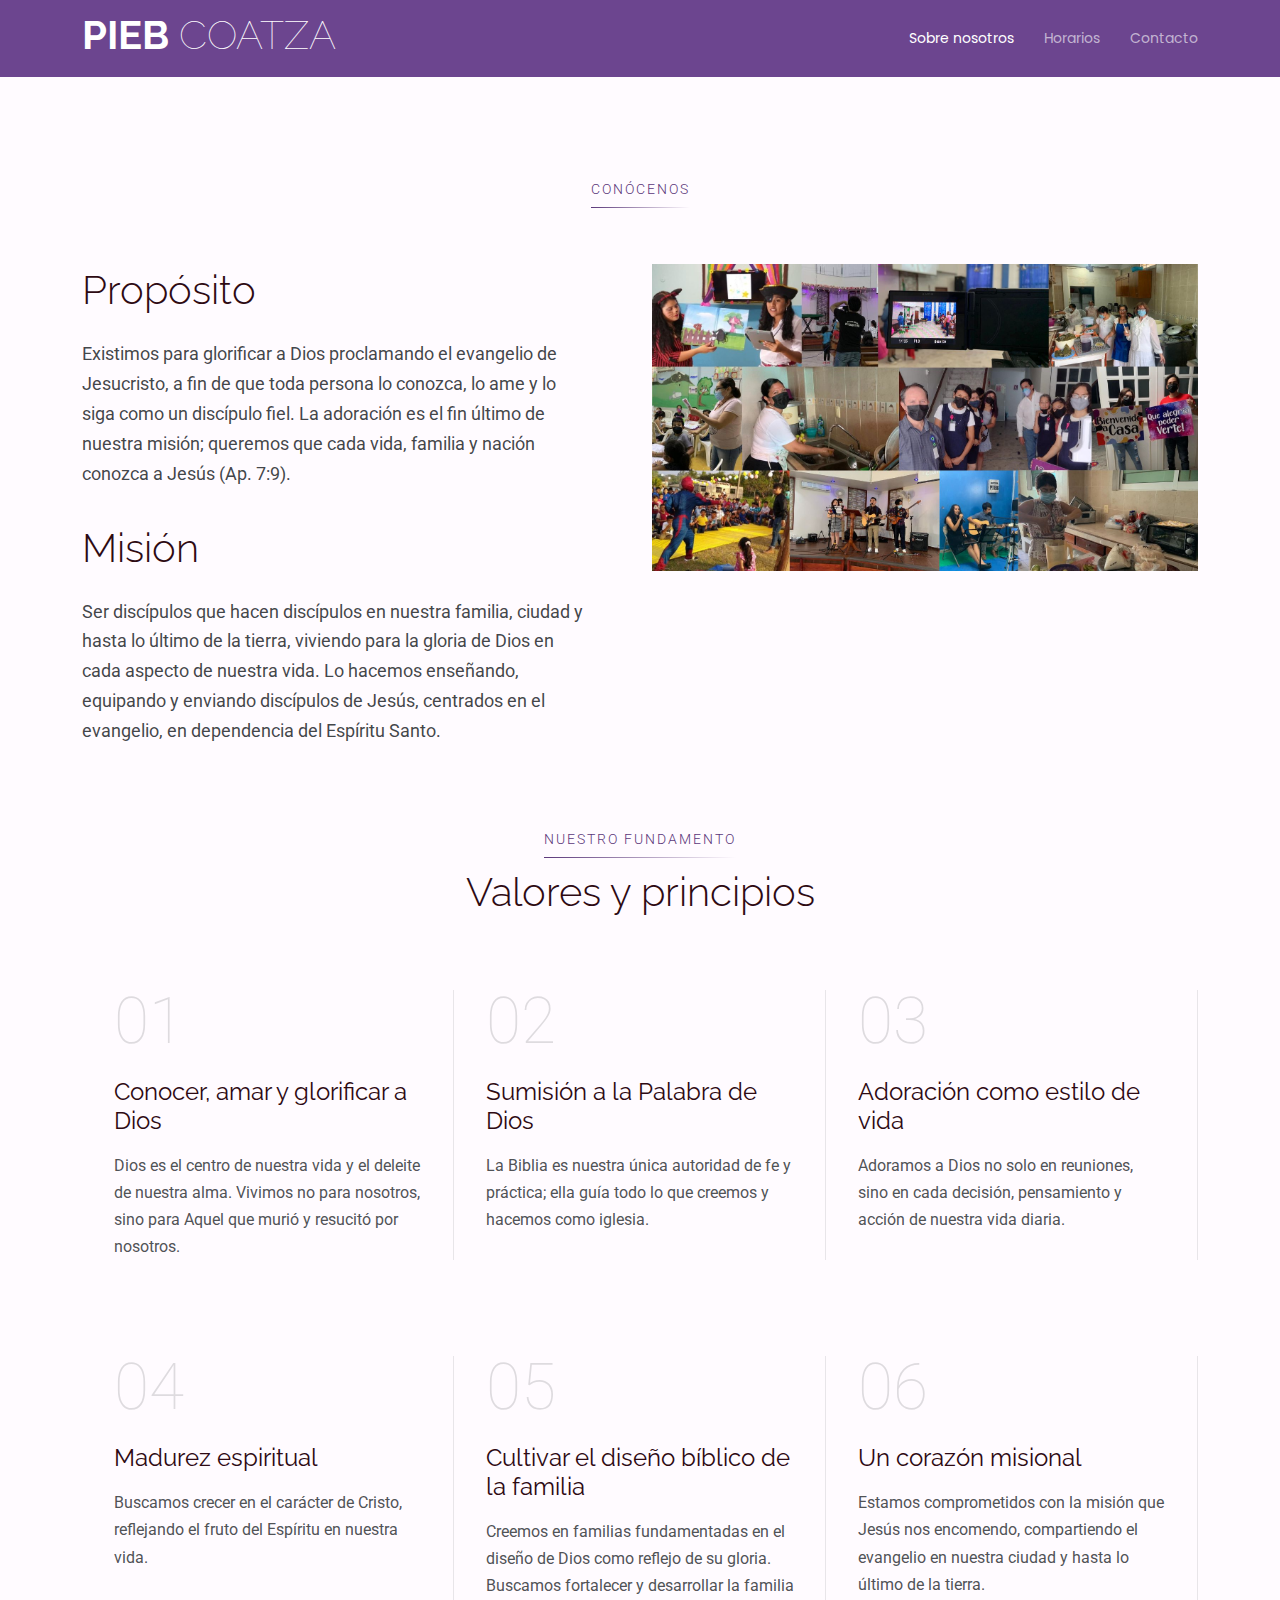
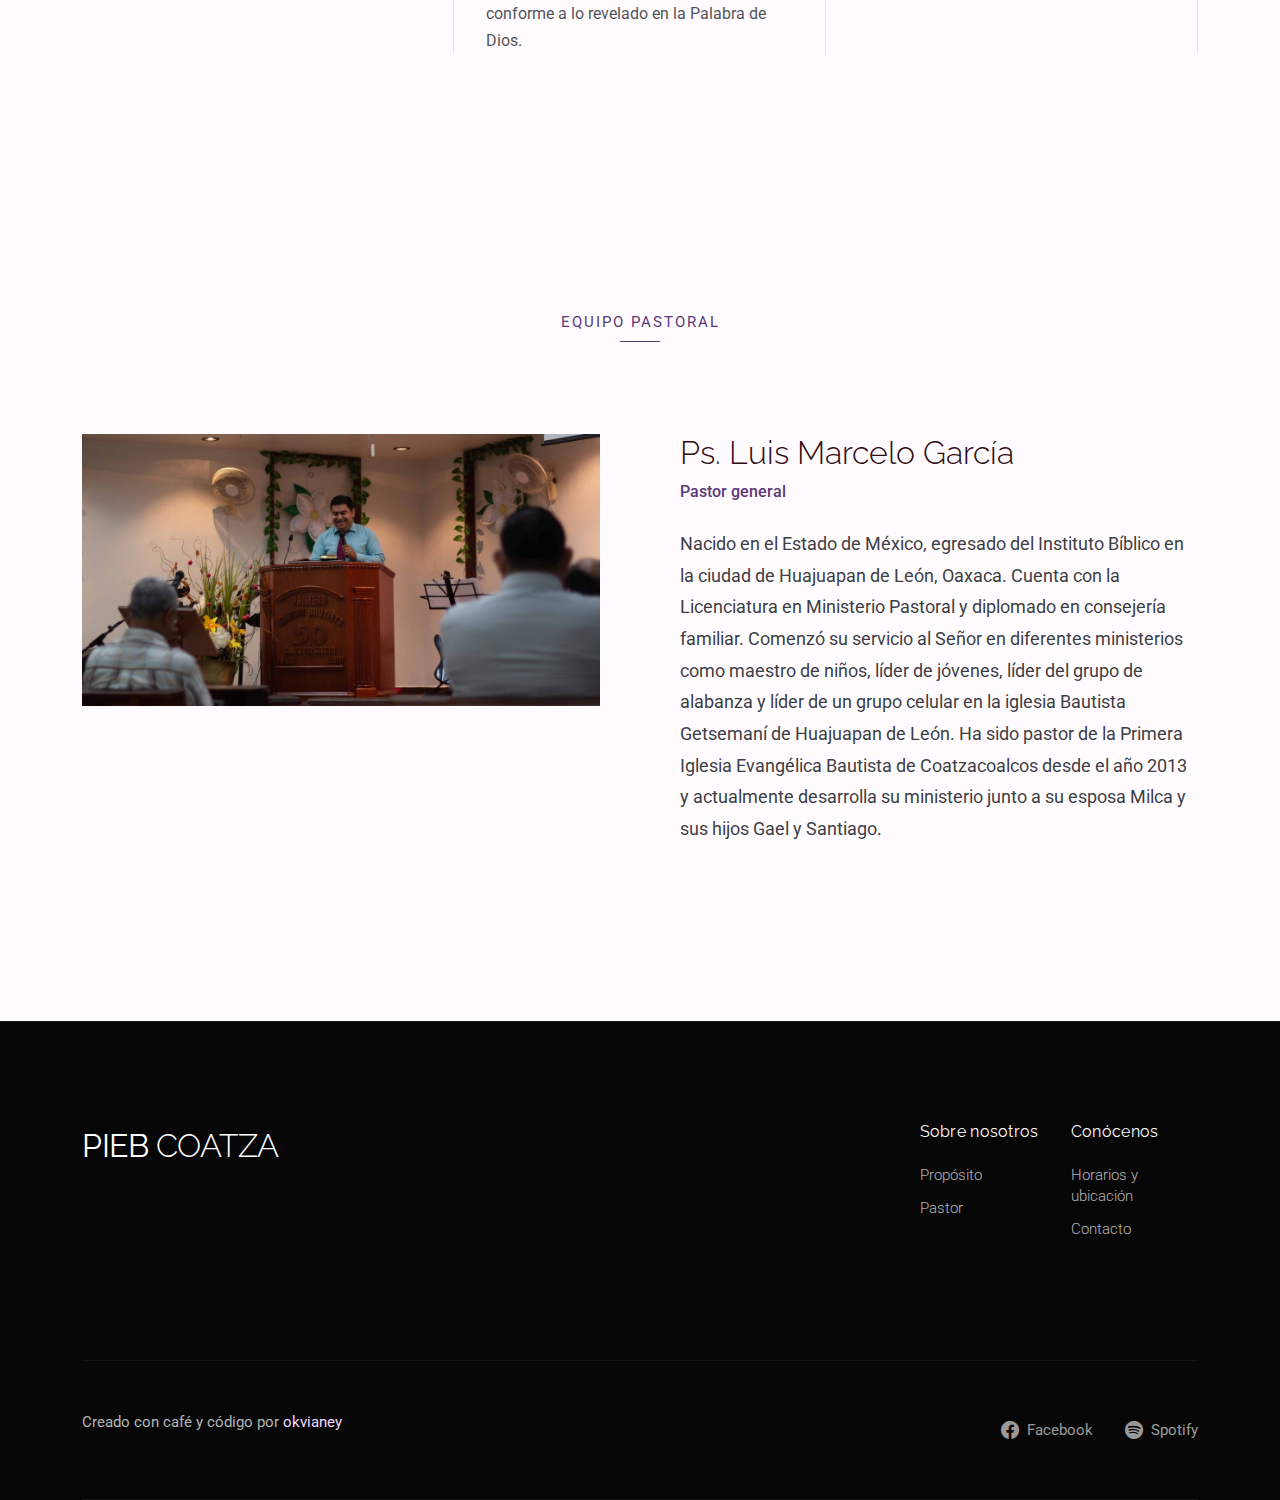
<file: sobre-nosotros.html>
<!DOCTYPE html>
<html lang="en">
  <head>
    <meta charset="utf-8" />
    <meta content="width=device-width, initial-scale=1.0" name="viewport" />
    <title>Conocenos - PIEB Coatza</title>
    <meta
      name="description"
      content="Primera Iglesia Evangelica Bautista de Coatzacoalcos"
    />
    <meta name="keywords" content="" />

    <!-- Favicons -->
    <link href="assets/img/favicon.png" rel="icon" />
    <link href="assets/img/apple-touch-icon.png" rel="apple-touch-icon" />

    <!-- Fonts -->
    <link href="https://fonts.googleapis.com" rel="preconnect" />
    <link href="https://fonts.gstatic.com" rel="preconnect" crossorigin />
    <link
      href="https://fonts.googleapis.com/css2?family=Roboto:ital,wght@0,100;0,300;0,400;0,500;0,700;0,900;1,100;1,300;1,400;1,500;1,700;1,900&family=Poppins:ital,wght@0,100;0,200;0,300;0,400;0,500;0,600;0,700;0,800;0,900;1,100;1,200;1,300;1,400;1,500;1,600;1,700;1,800;1,900&family=Raleway:ital,wght@0,100;0,200;0,300;0,400;0,500;0,600;0,700;0,800;0,900;1,100;1,200;1,300;1,400;1,500;1,600;1,700;1,800;1,900&display=swap"
      rel="stylesheet"
    />

    <!-- Libs CSS -->
    <link href="assets/libs/bootstrap/css/bootstrap.min.css" rel="stylesheet" />
    <link
      href="assets/libs/bootstrap-icons/bootstrap-icons.css"
      rel="stylesheet"
    />
    <link href="assets/libs/swiper/swiper-bundle.min.css" rel="stylesheet" />
    <link href="assets/libs/glightbox/css/glightbox.min.css" rel="stylesheet" />

    <!-- Main CSS -->
    <link href="assets/css/style.css" rel="stylesheet" />
  </head>

  <body class="about-page">
    <header id="header" class="header d-flex align-items-center sticky-top">
      <div
        class="container-fluid container-xl position-relative d-flex align-items-center justify-content-between"
      >
        <a href="index.html#header" class="logo d-flex align-items-center">
          <h1> <strong>PIEB</strong> <span class="sitename">COATZA</span>  </h1>
        </a>

        <nav id="navmenu" class="navmenu">
          <ul>
            <li><a href="sobre-nosotros.html" class="active">Sobre nosotros</a></li>
            <li><a href="index.html#reuniones">Horarios</a></li>
            <li><a href="contacto.html">Contacto</a></li>
          </ul>
          <i class="mobile-nav-toggle d-xl-none bi bi-list"></i>
        </nav>
      </div>
    </header>

    <main class="main">
      <!-- Conocenos Section -->
      <section id="conocenos" class="conocenos section">
        <div class="container">
          <div class="hero-content text-center mb-5">
            <div class="row justify-content-center">
              <div class="col-lg-8">
                <span class="section-badge">Conócenos</span>
                <!-- <h1 class="hero-title">
                  titulo
                </h1>
                <p class="hero-description">
                  info
                </p> -->
              </div>
            </div>
          </div>

          <div class="proposito mb-5">
            <div class="row g-4">
              <div class="col-lg-6">
                <div class="proposito-content">
                  <h2 class="section-heading">Propósito</h2>
                  <p class="section-text">
                    Existimos para glorificar a Dios proclamando el evangelio de Jesucristo, a fin de que toda persona lo conozca, lo ame y lo siga como un discípulo fiel.
                    La adoración es el fin último de nuestra misión; queremos que cada vida, familia y nación conozca a Jesús (Ap. 7:9).
                  </p>
                  <h2 class="section-heading">Misión</h2>
                  <p class="section-text">
                    Ser discípulos que hacen discípulos en nuestra familia, ciudad y hasta lo último de la tierra, viviendo para la gloria de Dios en cada aspecto de nuestra vida.
                    Lo hacemos enseñando, equipando y enviando discípulos de Jesús, centrados en el evangelio, en dependencia del Espíritu Santo.
                  </p>
                </div>
              </div>

              <div class="col-lg-6">
                <img
                  src="assets/img/backgrounds/bg-service.jpg"
                  alt="servicio"
                  class="img-fluid"
                />
                
              </div>
            </div>
          </div>

          <div class="values-section my-5">
            <div class="row">
              <div class="col-lg-12">
                <div class="values-header text-center mb-4">
                  <span class="section-badge">Nuestro fundamento</span>
                  <h2 class="section-heading">Valores y principios</h2>
                </div>
              </div>
            </div>

            <div class="row g-0">
              <div class="col-lg-4">
                <div class="value-block">
                  <div class="value-number">01</div>
                  <h3>Conocer, amar y glorificar a Dios</h3>
                  <p>
                    Dios es el centro de nuestra vida y el deleite de nuestra alma. Vivimos no para nosotros, sino para Aquel que murió y resucitó por nosotros.
                  </p>
                </div>
              </div>
              <div class="col-lg-4">
                <div class="value-block">
                  <div class="value-number">02</div>
                  <h3>Sumisión a la Palabra de Dios</h3>
                  <p>
                    La Biblia es nuestra única autoridad de fe y práctica; ella guía todo lo que creemos y hacemos como iglesia.
                  </p>
                </div>
              </div>
              <div class="col-lg-4">
                <div class="value-block">
                  <div class="value-number">03</div>
                  <h3>Adoración como estilo de vida</h3>
                  <p>
                    Adoramos a Dios no solo en reuniones, sino en cada decisión, pensamiento y acción de nuestra vida diaria.
                  </p>
                </div>
              </div>
              <div class="col-lg-4">
                <div class="value-block">
                  <div class="value-number">04</div>
                  <h3>Madurez espiritual</h3>
                  <p>
                    Buscamos crecer en el carácter de Cristo, reflejando el fruto del Espíritu en nuestra vida.
                  </p>
                </div>
              </div>
              <div class="col-lg-4">
                <div class="value-block">
                  <div class="value-number">05</div>
                  <h3>Cultivar el diseño bíblico de la familia</h3>
                  <p>
                   Creemos en familias fundamentadas en el diseño de Dios como reflejo de su gloria. Buscamos fortalecer y desarrollar la familia conforme a lo revelado en la Palabra de Dios.
                  </p>
                </div>
              </div>
              <div class="col-lg-4">
                <div class="value-block">
                  <div class="value-number">06</div>
                  <h3>Un corazón misional</h3>
                  <p>
                    Estamos comprometidos con la misión que Jesús nos encomendo, compartiendo el evangelio en nuestra ciudad y hasta lo último de la tierra.
                  </p>
                </div>
              </div>
            </div>
          </div>
        </div>
      </section>
      <!-- /History Section -->

      <!-- Leadership Section -->
      <section id="leadership" class="leadership section">
        <div class="container">
          <div class="intro-section">
            <div class="content-wrapper">
              <span class="intro-label">Equipo pastoral</span>
              <!-- <h2 class="intro-title">
                titulo
              </h2>
              <p class="intro-description">
                informacion
              </p> -->
            </div>
          </div>

          <div class="leadership-grid">
            <div class="leader-image-large">
              <img
                src="assets/img/team/pastor/pastor2.jpeg"
                alt="pastor"
                class="img-fluid"
              />
            </div>
            <div class="featured-leader">
              <div class="leader-details">
                <h3>Ps. Luis Marcelo García</h3>
                <span class="leader-title">Pastor general</span
                >
                <p class="leader-bio">
                  Nacido en el Estado de México, egresado del Instituto Bíblico en la ciudad de Huajuapan de León, Oaxaca. Cuenta con la Licenciatura en Ministerio Pastoral y diplomado en consejería familiar.
                  Comenzó su servicio al Señor en diferentes ministerios como maestro de niños, líder de jóvenes, líder del grupo de alabanza y líder de un grupo celular en la iglesia Bautista Getsemaní de Huajuapan de León.
                  Ha sido pastor de la Primera Iglesia Evangélica Bautista de Coatzacoalcos desde el año 2013 y actualmente desarrolla su ministerio junto a su esposa Milca y sus hijos Gael y Santiago.
                </p>
             
                <!-- <div class="social-connect">
                  <a href="#" class="social-link"
                    ><i class="bi bi-linkedin"></i
                  ></a>
                  <a href="#" class="social-link"
                    ><i class="bi bi-envelope"></i
                  ></a>
                  <a href="#" class="social-link"
                    ><i class="bi bi-globe"></i
                  ></a>
                </div> -->
              </div>
            </div>
           <!-- liderazgo board -->
            <!-- <div class="leadership-team-grid">
              <div class="team-member">
                <div class="member-photo">
                  <img
                    src="assets/img/team/pastor/pastor4.jpg"
                    alt="Vice Principal"
                    class="img-fluid"
                  />
                  <div class="member-overlay">
                    <div class="member-social">
                      <a href="#"><i class="bi bi-linkedin"></i></a>
                      <a href="#"><i class="bi bi-envelope"></i></a>
                    </div>
                  </div>
                </div>
                <div class="member-info">
                  <h4>James Wilson</h4>
                  <span class="member-role">Vice Principal</span>
                  <p class="member-description">
                    Nunc dignissim risus id metus molestie tempor. Cras
                    vestibulum bibendum augue praesent mattis.
                  </p>
                </div>
              </div>

              <div class="team-member">
                <div class="member-photo">
                  <img
                    src="assets/img/team/pastor/pastor2.jpeg"
                    alt="Academic Coordinator"
                    class="img-fluid"
                  />
                  <div class="member-overlay">
                    <div class="member-social">
                      <a href="#"><i class="bi bi-linkedin"></i></a>
                      <a href="#"><i class="bi bi-envelope"></i></a>
                    </div>
                  </div>
                </div>
                <div class="member-info">
                  <h4>Elena Rodriguez</h4>
                  <span class="member-role">Academic Coordinator</span>
                  <p class="member-description">
                    Praesent sapien massa convallis a pellentesque nec egestas
                    non nisi cras adipiscing.
                  </p>
                </div>
              </div>

              <div class="team-member">
                <div class="member-photo">
                  <img
                    src="assets/img/team/pastor/pastor2.jpeg"
                    alt="Student Affairs"
                    class="img-fluid"
                  />
                  <div class="member-overlay">
                    <div class="member-social">
                      <a href="#"><i class="bi bi-linkedin"></i></a>
                      <a href="#"><i class="bi bi-envelope"></i></a>
                    </div>
                  </div>
                </div>
                <div class="member-info">
                  <h4>Michael Chen</h4>
                  <span class="member-role">Student Affairs Director</span>
                  <p class="member-description">
                    Sed ut perspiciatis unde omnis iste natus error sit
                    voluptatem accusantium doloremque.
                  </p>
                </div>
              </div>

              <div class="team-member">
                <div class="member-photo">
                  <img
                    src="assets/img/team/pastor/pastor2.jpeg"
                    alt="Curriculum Head"
                    class="img-fluid"
                  />
                  <div class="member-overlay">
                    <div class="member-social">
                      <a href="#"><i class="bi bi-linkedin"></i></a>
                      <a href="#"><i class="bi bi-envelope"></i></a>
                    </div>
                  </div>
                </div>
                <div class="member-info">
                  <h4>Sarah Mitchell</h4>
                  <span class="member-role">Curriculum Head</span>
                  <p class="member-description">
                    At vero eos et accusamus et iusto odio dignissimos ducimus
                    qui blanditiis praesentium.
                  </p>
                </div>
              </div> -->
              <!-- /liderazgo board -->
        </div>

      </section>
      <!-- /Leadership Section -->
    </main>

    <footer
      id="footer"
      class="footer-principal footer position-relative dark-background"
    >
      <div class="container">
        <div class="footer-main">
          <div class="row align-items-start">
            <div class="col-lg-5">
              <div class="brand-section">
                <a
                  href="index.html"
                  class="logo d-flex align-items-center mb-4"
                >
                  <span class="sitename"> <strong>PIEB</strong> COATZA</span>
                </a>


              </div>
            </div>

            <div class="col-lg-7">
              <div class="footer-nav-wrapper">
                <div class="row">

                  <div class="col-6 col-lg-3">
                  </div>
                  <div class="col-6 col-lg-3">
                  </div>
                  <div class="col-6 col-lg-3">
                    <div class="nav-column">
                      <h6>Sobre nosotros</h6>
                      <nav class="footer-nav">
                        <a href="sobre-nosotros.html">Propósito</a>
                        <a href="sobre-nosotros.html#leadership">Pastor</a>
                      </nav>
                    </div>
                  </div>

                  <div class="col-6 col-lg-3">
                    <div class="nav-column">
                      <h6>Conócenos</h6>
                      <nav class="footer-nav">
                        <a href="index.html#reuniones">Horarios y ubicación</a>
                        <a href="contacto.html">Contacto</a>
                      </nav>
                    </div>
                  </div>
                </div>
              </div>
            </div>
          </div>
        </div>

        <div class="footer-social">
          <div class="row align-items-center">
            <div class="col-lg-6">
              <div class="">
                <p>
                  Creado con café y código por
                  <span
                    ><a href="https://flatlatte.com/okvianey">okvianey</a>
                  </span>
                </p>
              </div>
            </div>

            <div class="col-lg-6">
              <div class="social-section">
                <div class="social-links">
                  <a
                    href="https://www.facebook.com/iglesiabautistacoatza"
                    target="_blank"
                    aria-label="Facebook"
                    class="social-link"
                  >
                    <i class="bi bi-facebook"></i>
                    <span>Facebook</span>
                  </a>
                  <a
                    href="https://open.spotify.com/playlist/0syLI8nwHBuqwQ50RczT5F?si=3364d9d2ed9740d7"
                    target="_blank"
                    aria-label="Spotify"
                    class="social-link"
                  >
                    <i class="bi bi-spotify"></i>
                    <span>Spotify</span>
                  </a>
                </div>
              </div>
            </div>
          </div>
        </div>
      </div>
    </footer>

    <!-- Scroll Top -->
    <a
      href="#"
      id="scroll-top"
      class="scroll-top d-flex align-items-center justify-content-center"
      ><i class="bi bi-arrow-up-short"></i
    ></a>

    <!-- Preloader -->
    <div id="preloader"></div>

    <!-- libs JS  -->
    <script src="assets/libs/bootstrap/js/bootstrap.bundle.min.js"></script>
    <script src="assets/libs/swiper/swiper-bundle.min.js"></script>
    <script src="assets/libs/glightbox/js/glightbox.min.js"></script>

    <!--  JS  -->
    <script src="assets/js/main.js"></script>
  </body>
</html>
</file>
<file: assets/css/style.css>
@import url(./tokens.css);

/* Smooth scroll */
:root {
  scroll-behavior: smooth;
}

::selection {
  background-color: var(--selected-color);
  color: var(--selected-text-color);
}

/*--------------------------------------------------------------
# General Styling & Shared Classes
--------------------------------------------------------------*/
body {
  color: var(--default-color);
  background-color: var(--background-color);
  font-family: var(--default-font);
}

a {
  color: var(--accent-color);
  text-decoration: none;
  transition: 0.3s;
}

a:hover {
  color: color-mix(in srgb, var(--accent-color), transparent 25%);
  text-decoration: none;
}

h1,
h2,
h3,
h4,
h5,
h6 {
  color: var(--heading-color);
  font-family: var(--heading-font);
}

/*--------------------------------------------------------------
# Global Buttons
--------------------------------------------------------------*/
.btn-primary {
  display: inline-block;
  background: var(--accent-color);
  color: var(--contrast-color);
  padding: 16px 10px;
  border-radius: 8px;
  font-weight: 500;
  text-decoration: none;
  transition: all 0.3s ease;
}

.btn-primary:hover {
  background: color-mix(in srgb, var(--accent-color), black 10%);
  transform: translateY(-2px);
  box-shadow: 0 8px 25px color-mix(in srgb, var(--accent-color), transparent 70%);
  color: var(--contrast-color);
}

.btn-secondary {
  display: inline-flex;
  align-items: center;
  gap: 8px;
  color: var(--accent-color);
  padding: 16px 10px;
  font-weight: 500;
  text-decoration: none;
  transition: all 0.3s ease;
}

.btn-secondary:hover {
  color: color-mix(in srgb, var(--accent-color), black 10%);
}

.btn-secondary:hover i {
  transform: translateX(4px);
}

.btn-secondary i {
  transition: transform 0.3s ease;
}

/*--------------------------------------------------------------
# Global Header
--------------------------------------------------------------*/
.header {
  --default-color: #ffffff;
  --heading-color: #ffffff;
  color: var(--default-color);
  background-color: var(--primary-purple);
  padding: 10px 0;
  transition: all 0.5s;
  z-index: 997;
}

.header .logo {
  line-height: 1;
}

.header .logo img {
  max-height: 32px;
  margin-right: 8px;
}

.header .logo i {
  font-size: 24px;
  margin-right: 6px;
}

.header .logo p {
  font-size: 28px;
  margin: 0;
  font-weight: 400;
  color: var(--heading-color);
}

.header .logo .sitename {
  font-weight: 100;
}

.scrolled .header {
  box-shadow: 0px 0 18px rgba(0, 0, 0, 0.1);
}

/*--------------------------------------------------------------
# Navigation Menu
--------------------------------------------------------------*/
/* Navmenu - Desktop */
@media (min-width: 1200px) {
  .navmenu {
    padding: 0;
  }

  .navmenu ul {
    margin: 0;
    padding: 0;
    display: flex;
    list-style: none;
    align-items: center;
  }

  .navmenu li {
    position: relative;
  }

  .navmenu a,
  .navmenu a:focus {
    color: var(--nav-color);
    padding: 18px 15px;
    font-size: 14px;
    font-family: var(--nav-font);
    font-weight: 400;
    display: flex;
    align-items: center;
    justify-content: space-between;
    white-space: nowrap;
    transition: 0.3s;
  }

  .navmenu a i,
  .navmenu a:focus i {
    font-size: 12px;
    line-height: 0;
    margin-left: 5px;
    transition: 0.3s;
  }

  .navmenu li:last-child a {
    padding-right: 0;
  }

  .navmenu li:hover>a,
  .navmenu .active,
  .navmenu .active:focus {
    color: var(--nav-hover-color);
  }

  .navmenu .dropdown ul {
    margin: 0;
    padding: 10px 0;
    background: var(--nav-dropdown-background-color);
    display: block;
    position: absolute;
    visibility: hidden;
    left: 14px;
    top: 130%;
    opacity: 0;
    transition: 0.3s;
    border-radius: 4px;
    z-index: 99;
    box-shadow: 0px 0px 30px rgba(0, 0, 0, 0.1);
  }

  .navmenu .dropdown ul li {
    min-width: 200px;
  }

  .navmenu .dropdown ul a {
    padding: 10px 20px;
    font-size: 15px;
    text-transform: none;
    color: var(--nav-dropdown-color);
  }

  .navmenu .dropdown ul a i {
    font-size: 12px;
  }

  .navmenu .dropdown ul a:hover,
  .navmenu .dropdown ul .active:hover,
  .navmenu .dropdown ul li:hover>a {
    color: var(--nav-dropdown-hover-color);
  }

  .navmenu .dropdown:hover>ul {
    opacity: 1;
    top: 100%;
    visibility: visible;
  }

  .navmenu .dropdown .dropdown ul {
    top: 0;
    left: -90%;
    visibility: hidden;
  }

  .navmenu .dropdown .dropdown:hover>ul {
    opacity: 1;
    top: 0;
    left: -100%;
    visibility: visible;
  }
}

/* Navmenu - Mobile */
@media (max-width: 1199px) {
  .mobile-nav-toggle {
    color: var(--nav-color);
    font-size: 28px;
    line-height: 0;
    margin-right: 10px;
    cursor: pointer;
    transition: color 0.3s;
  }

  .navmenu {
    padding: 0;
    z-index: 9997;
  }

  .navmenu ul {
    display: none;
    list-style: none;
    position: absolute;
    inset: 60px 20px 20px 20px;
    padding: 10px 0;
    margin: 0;
    border-radius: 6px;
    background-color: var(--nav-mobile-background-color);
    overflow-y: auto;
    transition: 0.3s;
    z-index: 9998;
    box-shadow: 0px 0px 30px rgba(0, 0, 0, 0.1);
  }

  .navmenu a,
  .navmenu a:focus {
    color: var(--nav-dropdown-color);
    padding: 10px 20px;
    font-family: var(--nav-font);
    font-size: 17px;
    font-weight: 500;
    display: flex;
    align-items: center;
    justify-content: space-between;
    white-space: nowrap;
    transition: 0.3s;
  }

  .navmenu a i,
  .navmenu a:focus i {
    font-size: 12px;
    line-height: 0;
    margin-left: 5px;
    width: 30px;
    height: 30px;
    display: flex;
    align-items: center;
    justify-content: center;
    border-radius: 50%;
    transition: 0.3s;
    background-color: color-mix(in srgb, var(--accent-color), transparent 90%);
  }

  .navmenu a i:hover,
  .navmenu a:focus i:hover {
    background-color: var(--accent-color);
    color: var(--contrast-color);
  }

  .navmenu a:hover,
  .navmenu .active,
  .navmenu .active:focus {
    color: var(--nav-dropdown-hover-color);
  }

  .navmenu .active i,
  .navmenu .active:focus i {
    background-color: var(--accent-color);
    color: var(--contrast-color);
    transform: rotate(180deg);
  }

  .navmenu .dropdown ul {
    position: static;
    display: none;
    z-index: 99;
    padding: 10px 0;
    margin: 10px 20px;
    background-color: var(--nav-dropdown-background-color);
    border: 1px solid color-mix(in srgb, var(--default-color), transparent 90%);
    box-shadow: none;
    transition: all 0.5s ease-in-out;
  }

  .navmenu .dropdown ul ul {
    background-color: rgba(33, 37, 41, 0.1);
  }

  .navmenu .dropdown>.dropdown-active {
    display: block;
    background-color: rgba(33, 37, 41, 0.03);
  }

  .mobile-nav-active {
    overflow: hidden;
  }

  .mobile-nav-active .mobile-nav-toggle {
    color: #fff;
    position: absolute;
    font-size: 32px;
    top: 15px;
    right: 15px;
    margin-right: 0;
    z-index: 9999;
  }

  .mobile-nav-active .navmenu {
    position: fixed;
    overflow: hidden;
    inset: 0;
    background: rgba(33, 37, 41, 0.8);
    transition: 0.3s;
  }

  .mobile-nav-active .navmenu>ul {
    display: block;
  }
}

/*--------------------------------------------------------------
# Global Footer
--------------------------------------------------------------*/
.footer-principal {
  background: var(--background-color);
  color: var(--default-color);
  font-size: 15px;
  padding: 100px 0 0;
  border-top: 1px solid color-mix(in srgb, var(--default-color), transparent 92%);
}

.footer-principal .footer-main {
  margin-bottom: 80px;
}

.footer-principal .brand-section .logo {
  text-decoration: none;
}

.footer-principal .brand-section .logo .sitename {
  font-family: var(--heading-font);
  font-size: 32px;
  font-weight: 300;
  color: var(--heading-color);
  letter-spacing: -0.5px;
}

.footer-principal .brand-section .contact-info .contact-item {
  display: flex;
  align-items: flex-start;
  margin-bottom: 16px;
  color: color-mix(in srgb, var(--default-color), transparent 20%);
}

.footer-principal .brand-section .contact-info .contact-item i {
  /* font-size: 16px; */
  color: var(--accent-color);
  margin-right: 12px;
  margin-top: 3px;
  flex-shrink: 0;
}

.footer-principal .brand-section .contact-info .contact-item span {
  line-height: 1.6;
}

.footer-principal .footer-nav-wrapper {
  padding-left: 60px;
}

@media (max-width: 991px) {
  .footer-principal .footer-nav-wrapper {
    padding-left: 0;
    margin-top: 50px;
  }
}

.footer-principal .nav-column {
  margin-bottom: 40px;
}

.footer-principal .nav-column h6 {
  font-family: var(--heading-font);
  font-size: 16px;
  font-weight: 400;
  color: var(--heading-color);
  margin-bottom: 24px;
  letter-spacing: 0.3px;
}

.footer-principal .nav-column .footer-nav {
  display: flex;
  flex-direction: column;
  gap: 12px;
}

.footer-principal .nav-column .footer-nav a {
  color: color-mix(in srgb, var(--default-color), transparent 30%);
  text-decoration: none;
  font-size: 15px;
  font-weight: 300;
  transition: all 0.3s ease;
  line-height: 1.4;
}

.footer-principal .nav-column .footer-nav a:hover {
  color: var(--accent-color);
  transform: translateX(4px);
}

.footer-principal .footer-social {
  padding: 50px 0;
  color: color-mix(in srgb, var(--default-color), transparent 30%);
  border-top: 1px solid color-mix(in srgb, var(--default-color), transparent 94%);
  border-bottom: 1px solid color-mix(in srgb, var(--default-color), transparent 94%);
}

.footer-principal .footer-social .social-section {
  display: flex;
  justify-content: flex-end;
}

@media (max-width: 991px) {
  .footer-principal .footer-social .social-section {
    justify-content: flex-start;
    margin-top: 30px;
  }
}

.footer-principal .footer-social .social-links {
  display: flex;
  gap: 32px;
  align-items: center;
}

@media (max-width: 576px) {
  .footer-principal .footer-social .social-links {
    gap: 20px;
    flex-wrap: wrap;
  }
}

.footer-principal .footer-social .social-links .social-link {
  display: flex;
  align-items: center;
  gap: 8px;
  text-decoration: none;
  color: color-mix(in srgb, var(--default-color), transparent 40%);
  font-weight: 400;
  transition: all 0.3s ease;
}

.footer-principal .footer-social .social-links .social-link i {
  font-size: 18px;
  transition: all 0.3s ease;
}

.footer-principal .footer-social .social-links .social-link span {
  transition: all 0.3s ease;
}

.footer-principal .footer-social .social-links .social-link:hover {
  color: var(--accent-color);
  transform: translateY(-2px);
}

.footer-principal .footer-social .social-links .social-link:hover i {
  transform: scale(1.1);
}

.footer-principal .footer-bottom {
  padding: 30px 0;
}

.footer-principal .footer-bottom .copyright p {
  margin: 0;
  font-size: 14px;
  color: color-mix(in srgb, var(--default-color), transparent 45%);
  font-weight: 300;
}

.footer-principal .footer-bottom .copyright p .sitename {
  color: var(--heading-color);
  font-weight: 400;
}

.footer-principal .footer-bottom .legal-links {
  display: flex;
  align-items: center;
  justify-content: flex-end;
  gap: 24px;
}

@media (max-width: 991px) {
  .footer-principal .footer-bottom .legal-links {
    justify-content: flex-start;
    margin-top: 20px;
    flex-wrap: wrap;
  }
}

.footer-principal .footer-bottom .legal-links a {
  font-size: 13px;
  color: color-mix(in srgb, var(--default-color), transparent 50%);
  text-decoration: none;
  font-weight: 300;
  transition: color 0.3s ease;
}

.footer-principal .footer-bottom .legal-links a:hover {
  color: var(--accent-color);
}

.footer-principal .footer-bottom .legal-links .credits {
  font-size: 12px;
  color: color-mix(in srgb, var(--default-color), transparent 60%);
  margin-left: 8px;
  padding-left: 24px;
  border-left: 1px solid color-mix(in srgb, var(--default-color), transparent 90%);
}

@media (max-width: 576px) {
  .footer-principal .footer-bottom .legal-links .credits {
    margin-left: 0;
    padding-left: 0;
    border-left: none;
    width: 100%;
    margin-top: 12px;
  }
}

.footer-principal .footer-bottom .legal-links .credits a {
  color: var(--accent-color);
  font-size: 12px;
}

.footer-principal .footer-bottom .legal-links .credits a:hover {
  text-decoration: underline;
}

@media (max-width: 768px) {
  .footer-principal {
    padding: 70px 0 0;
  }

  .footer-principal .brand-section {
    text-align: center;
    margin-bottom: 50px;
  }

  .footer-principal .brand-section .brand-description {
    max-width: none;
  }

  .footer-principal .brand-section .contact-info {
    text-align: left;
    display: inline-block;
  }

  .footer-principal .footer-nav-wrapper .nav-column {
    text-align: left;
  }

  .footer-principal .footer-nav-wrapper .nav-column h6 {
    margin-bottom: 16px;
  }

  .footer-principal .footer-nav-wrapper .nav-column .footer-nav {
    gap: 10px;
  }

  .footer-principal .footer-social {
    text-align: center;
  }

  .footer-principal .footer-social .newsletter-section p {
    max-width: none;
  }

  .footer-principal .footer-social .social-links {
    justify-content: center;
  }

  .footer-principal .footer-bottom {
    text-align: center;
  }

  .footer-principal .footer-bottom .legal-links {
    justify-content: center;
  }
}

/*--------------------------------------------------------------
# Preloader
--------------------------------------------------------------*/
#preloader {
  position: fixed;
  inset: 0;
  z-index: 9999;
  overflow: hidden;
  background-color: var(--background-color);
  transition: all 0.6s ease-out;
}

#preloader:before {
  content: "";
  position: fixed;
  top: calc(50% - 30px);
  left: calc(50% - 30px);
  border: 6px solid var(--accent-color);
  border-top-color: color-mix(in srgb, var(--accent-color), transparent 90%);
  border-radius: 50%;
  width: 60px;
  height: 60px;
  animation: animate-preloader 1s linear infinite;
}

@keyframes animate-preloader {
  0% {
    transform: rotate(0deg);
  }

  100% {
    transform: rotate(360deg);
  }
}

/*--------------------------------------------------------------
# Scroll Top Button
--------------------------------------------------------------*/
.scroll-top {
  position: fixed;
  visibility: hidden;
  opacity: 0;
  right: 15px;
  bottom: 15px;
  z-index: 99999;
  background-color: var(--accent-color);
  width: 40px;
  height: 40px;
  border-radius: 4px;
  transition: all 0.4s;
}

.scroll-top i {
  font-size: 24px;
  color: var(--contrast-color);
  line-height: 0;
}

.scroll-top:hover {
  background-color: color-mix(in srgb, var(--accent-color), transparent 20%);
  color: var(--contrast-color);
}

.scroll-top.active {
  visibility: visible;
  opacity: 1;
}

/*--------------------------------------------------------------
# Global Page Titles & Breadcrumbs
--------------------------------------------------------------*/
.page-title {
  color: var(--default-color);
  background-color: var(--background-color);
  position: relative;
}

.page-title .heading {
  padding: 80px 0;
  border-top: 1px solid color-mix(in srgb, var(--default-color), transparent 90%);
}

.page-title .heading h1 {
  font-size: 38px;
  font-weight: 700;
}

.page-title nav {
  background-color: color-mix(in srgb, var(--default-color), transparent 96%);
  padding: 20px 0;
}

.page-title nav ol {
  display: flex;
  flex-wrap: wrap;
  list-style: none;
  padding: 0;
  margin: 0;
  font-size: 16px;
  font-weight: 400;
}

.page-title nav ol li+li {
  padding-left: 10px;
}

.page-title nav ol li+li::before {
  content: "/";
  display: inline-block;
  padding-right: 10px;
  color: color-mix(in srgb, var(--default-color), transparent 70%);
}

/*--------------------------------------------------------------
# Global Sections
--------------------------------------------------------------*/
section,
.section {
  color: var(--default-color);
  background-color: var(--background-color);
  padding: 60px 0;
  scroll-margin-top: 90px;
  overflow: clip;
}

@media (max-width: 1199px) {

  section,
  .section {
    scroll-margin-top: 66px;
  }
}

/*--------------------------------------------------------------
# Global Section Titles
--------------------------------------------------------------*/
.section-title {
  text-align: center;
  padding-bottom: 60px;
  position: relative;
}

.section-title h2 {
  font-size: 36px;
  font-weight: 400;
  margin-bottom: 20px;
  padding-bottom: 20px;
  position: relative;
}

.section-title h2:before {
  content: "";
  position: absolute;
  display: block;
  width: 160px;
  height: 1px;
  background: color-mix(in srgb, var(--default-color), transparent 60%);
  left: 0;
  right: 0;
  bottom: 1px;
  margin: auto;
}

.section-title h2::after {
  content: "";
  position: absolute;
  display: block;
  width: 60px;
  height: 3px;
  background: var(--accent-color);
  left: 0;
  right: 0;
  bottom: 0;
  margin: auto;
}

.section-title p {
  margin-bottom: 0;
}

/*--------------------------------------------------------------
# Super Top Hero Section
--------------------------------------------------------------*/
.hero-area {
  background-color: var(--dark-purple);
  background-blend-mode: overlay;
  background-size: cover;
  background-position-x: center;
  background-image: url("../img/banner/hero-area2.jpg");
  height: 100vh;
  position: relative;
  display: flex;
  justify-content: center;
  align-items: center;
  overflow: hidden;
}

.hero-area .block {
  text-align: center;
  z-index: 99;
}
.hero-area .block i {
  color: #fff;
  font-size: 30px;
}
.hero-area .block h1 {
  font-size: 50px;
  color: #fff;
  font-weight: 700;
  margin-bottom: 20px;
}
.hero-area .block i:hover {
  color: var(--color-secondary-container);
}
.hero-area .block p {
  color: #fff;
  font-size: 20px;
  width: 70%;
  margin: 0 auto;
}

.hero-area .block .btn-transparent {
  margin-top: 40px;
  color: #fff;
  border-color: #fff;
  padding: 14px 50px;
  font-size: 14px;
  letter-spacing: 1px;
  text-transform: uppercase;
}

/*--------------------------------------------------------------
# Hero Section
--------------------------------------------------------------*/
.hero {
  padding: 0;
  position: relative;
  overflow: hidden;
}

.hero .hero-container {
  /* background: linear-gradient(rgba(0, 0, 0, 0.6), rgba(0, 0, 0, 0.6)), url("../img/backgrounds/bg-church.jpg") center/cover no-repeat; */
  min-height: 60vh;
  display: flex;
  align-items: center;
  justify-content: center;
  text-align: center;
  color: var(--contrast-color);
  padding: 120px 20px;
  position: relative;
}

.hero .hero-container .hero-content {
  max-width: 800px;
  margin: 0 auto;
}

/* .hero .hero-container .hero-content h1,
.hero .hero-container .hero-content h2 {
  color: var(--contrast-color);
} */

@media (max-width: 768px) {
  .hero .hero-container .hero-content h1 {
    font-size: 2.5rem;
  }
}

.hero .hero-container .hero-content p {
  font-size: 1.25rem;
  margin-bottom: 30px;
}

@media (max-width: 768px) {
  .hero .hero-container .hero-content p {
    font-size: 1.1rem;
  }
}

.hero .hero-container .hero-content .cta-buttons {
  margin-bottom: 30px;
}

.hero .hero-container .hero-content .cta-buttons a {
  display: inline-block;
  padding: 12px 30px;
  margin: 0 10px;
  border-radius: 50px;
  font-weight: 600;
  text-transform: uppercase;
  letter-spacing: 1px;
  transition: all 0.3s ease;
}

@media (max-width: 576px) {
  .hero .hero-container .hero-content .cta-buttons a {
    display: block;
    margin: 10px auto;
    max-width: 200px;
  }
}

.hero .hero-container .hero-content .cta-buttons .btn-apply {
  background-color: var(--accent-color);
  color: var(--contrast-color);
}

.hero .hero-container .hero-content .cta-buttons .btn-apply:hover {
  background-color: color-mix(in srgb, var(--accent-color), transparent 20%);
  transform: translateY(-3px);
  box-shadow: 0 10px 20px rgba(0, 0, 0, 0.2);
}

.hero .hero-container .hero-content .cta-buttons .btn-tour {
  background-color: transparent;
  color: var(--contrast-color);
  border: 2px solid var(--contrast-color);
}

.hero .hero-container .hero-content .cta-buttons .btn-tour:hover {
  background-color: var(--contrast-color);
  color: var(--heading-color);
  transform: translateY(-3px);
  box-shadow: 0 10px 20px rgba(0, 0, 0, 0.2);
}

.hero .hero-container .hero-content .announcement {
  background-color: color-mix(in srgb, var(--accent-color), transparent 70%);
  border-radius: 8px;
  padding: 15px 20px;
  display: inline-flex;
  align-items: center;
}

.hero .hero-container .hero-content .announcement .announcement-badge {
  background-color: var(--accent-color);
  color: var(--contrast-color);
  padding: 5px 10px;
  border-radius: 4px;
  font-size: 0.8rem;
  font-weight: 700;
  margin-right: 15px;
  text-transform: uppercase;
}

.hero .hero-container .hero-content .announcement p {
  margin: 0;
  font-size: 1rem;
}

.hero .highlights-container {
  margin-top: -70px;
  position: relative;
  z-index: 10;
}

.hero .highlights-container .highlight-item {
  background-color: var(--surface-color);
  border-radius: 8px;
  padding: 30px 25px;
  box-shadow: 0 5px 25px rgba(0, 0, 0, 0.1);
  text-align: center;
  transition: all 0.3s ease;
  height: 100%;
}

.hero .highlights-container .highlight-item:hover {
  transform: translateY(-5px);
  box-shadow: 0 15px 35px rgba(0, 0, 0, 0.1);
}

.hero .highlights-container .highlight-item .icon {
  font-size: 2.5rem;
  height: 70px;
  width: 70px;
  line-height: 70px;
  border-radius: 50%;
  margin: 0 auto 20px;
  display: flex;
  align-items: center;
  justify-content: center;
  color: var(--accent-color);
  background-color: color-mix(in srgb, var(--accent-color), transparent 90%);
}

.hero .highlights-container .highlight-item h3 {
  font-size: 1.25rem;
  margin-bottom: 15px;
  font-weight: 700;
}

.hero .highlights-container .highlight-item p {
  font-size: 0.95rem;
  margin-bottom: 0;
  color: color-mix(in srgb, var(--default-color), transparent 20%);
}

.hero .event-banner {
  background-color: color-mix(in srgb, var(--heading-color), transparent 90%);
  padding: 25px 0;
  margin-top: 40px;
}

.hero .event-banner .event-date {
  background-color: var(--accent-color);
  color: var(--contrast-color);
  text-align: center;
  border-radius: 8px;
  padding: 10px;
  display: flex;
  flex-direction: column;
}

.hero .event-banner .event-date .month {
  font-size: 1rem;
  font-weight: 700;
  text-transform: uppercase;
}

.hero .event-banner .event-date .day {
  font-size: 2rem;
  font-weight: 800;
  line-height: 1.2;
}

.hero .event-banner h3 {
  font-size: 1.5rem;
  margin-bottom: 8px;
  font-weight: 700;
}

.hero .event-banner p {
  margin-bottom: 0;
  font-size: 0.95rem;
}

.hero .event-banner .btn-register {
  background-color: var(--accent-color);
  color: var(--contrast-color);
  padding: 10px 20px;
  border-radius: 50px;
  font-weight: 600;
  display: inline-block;
  text-align: center;
  transition: all 0.3s ease;
}

.hero .event-banner .btn-register:hover {
  background-color: color-mix(in srgb, var(--accent-color), transparent 20%);
  transform: translateY(-3px);
}

@media (max-width: 768px) {
  .hero .event-banner .btn-register {
    margin-top: 15px;
    width: 100%;
  }
}

@media (max-width: 768px) {
  .hero .event-banner {
    text-align: center;
  }

  .hero .event-banner .event-date {
    margin: 0 auto 15px;
    max-width: 100px;
  }
}

/*--------------------------------------------------------------
# Primera Vez Section
--------------------------------------------------------------*/
.primera-vez .content {
  padding: 20px 0;
}

.primera-vez .content h3 {
  font-size: 32px;
  font-weight: 700;
  margin-bottom: 20px;
  line-height: 1.2;
}

.primera-vez .content>p {
  line-height: 1.7;
  margin-bottom: 30px;
  color: color-mix(in srgb, var(--default-color), transparent 15%);
}

.primera-vez .image-wrapper {
  position: relative;
  height: 100%;
  min-height: 400px;
}

.primera-vez .image-wrapper img {
  width: 100%;
  height: 100%;
  object-fit: cover;
  object-position: right;
  border-radius: 15px;
  box-shadow: 0 15px 35px color-mix(in srgb, var(--default-color), transparent 85%);
}


@media (max-width: 992px) {
  .primera-vez .content {
    margin-bottom: 30px;
  }

  .primera-vez .content h3 {
    font-size: 28px;
  }

  .primera-vez .image-wrapper {
    min-height: 350px;
  }

  .primera-vez .image-wrapper .experience-badge {
    bottom: 20px;
    left: 20px;
    padding: 15px;
  }
}

@media (max-width: 576px) {
  .primera-vez .content h3 {
    font-size: 24px;
  }

  .primera-vez .stats-row {
    justify-content: center;
  }

  .primera-vez .mission-statement {
    padding: 20px;
  }

  .primera-vez .image-wrapper {
    min-height: 300px;
  }
}

/*--------------------------------------------------------------
# Reuniones
--------------------------------------------------------------*/
.reuniones {
  background: linear-gradient(145deg, var(--surface-color) 0%, color-mix(in srgb, var(--background-color), var(--accent-color) 2%) 100%);
  position: relative;
  padding: 100px 0;
}

@media (max-width: 768px) {
  .reuniones {
    padding: 80px 0;
  }
}

.reuniones .content-wrapper {
  max-width: 480px;
}

@media (max-width: 991px) {
  .reuniones .content-wrapper {
    max-width: 100%;
    margin-bottom: 60px;
  }
}

.reuniones h2 {
  font-size: 3rem;
  font-weight: 300;
  line-height: 1.2;
  margin-bottom: 24px;
  color: var(--heading-color);
}

@media (max-width: 768px) {
  .reuniones h2 {
    font-size: 2.25rem;
  }
}

.card {
  background: var(--surface-color);
  border-radius: 12px;
  padding: 10px;
  box-shadow: 0 4px 20px color-mix(in srgb, var(--heading-color), transparent 90%);
  min-width: 200px;
}

@media (max-width: 768px) {
  .card {
    min-width: 180px;
  }
}

.custom-list {
    list-style-type: none;
    padding: 0;
    color: color-mix(in srgb, var(--default-color), transparent 25%);
    margin: 0;
}

.custom-list li {
    padding: 12px 0;
    border-bottom: 1px solid #eee;
    display: flex;
    align-items: center;
}
.custom-list li:last-child {
    border-bottom: none;
}

.reuniones .icon-wrapper {
  display: flex;
  align-items: center;
  justify-content: center;
  margin: 0 15px;
}

.reuniones .icon-wrapper i {
  font-size: 1.25rem;
  color: var(--accent-color);
}

.reuniones .action-buttons {
  display: flex;
  align-items: center;
  gap: 32px;
}

@media (max-width: 576px) {
  .reuniones .action-buttons {
    flex-direction: column;
    align-items: flex-start;
    gap: 20px;
  }
}

.reuniones .visual-section {
  position: relative;
  height: 500px;
}

@media (max-width: 991px) {
  .reuniones .visual-section {
    height: 400px;
  }
}

@media (max-width: 576px) {
  .reuniones .visual-section {
    height: 300px;
  }
}

.reuniones .main-map-container {
  position: relative;
  width: 100%;
  height: 100%;
  border-radius: 16px;
  overflow: hidden;
}

.reuniones .main-map-container iframe {
  width: 100%;
  height: 100%;
  object-fit: cover;
}

.reuniones .main-map-container .overlay-gradient {
  position: absolute;
  top: 0;
  left: 0;
  right: 0;
  bottom: 0;
  background: linear-gradient(45deg, color-mix(in srgb, var(--accent-color), transparent 85%) 0%, transparent 50%);
}

.reuniones .feature-cards {
  position: absolute;
  top: 0;
  left: 0;
  right: 0;
  bottom: 0;
  pointer-events: none;
}

.reuniones .feature-cards .feature-card {
  position: absolute;
  background: var(--surface-color);
  border-radius: 12px;
  padding: 20px;
  box-shadow: 0 4px 20px color-mix(in srgb, var(--heading-color), transparent 90%);
  backdrop-filter: blur(12px);
  min-width: 200px;
}

@media (max-width: 768px) {
  .reuniones .feature-cards .feature-card {
    padding: 16px;
    min-width: 180px;
  }
}

.reuniones .feature-cards .feature-card.achievement {
  top: 20px;
  right: 20px;
}

@media (max-width: 768px) {
  .reuniones .feature-cards .feature-card.achievement {
    top: 15px;
    right: 15px;
  }
}

.reuniones .feature-cards .feature-card.flexibility {
  bottom: 120px;
  left: -20px;
}

@media (max-width: 768px) {
  .reuniones .feature-cards .feature-card.flexibility {
    left: -10px;
    bottom: 100px;
  }
}

.reuniones .feature-cards .feature-card.community {
  bottom: 20px;
  right: 40px;
}

@media (max-width: 768px) {
  .reuniones .feature-cards .feature-card.community {
    right: 20px;
    bottom: 15px;
  }
}

.reuniones .feature-cards .feature-card .icon {
  width: 40px;
  height: 40px;
  border-radius: 8px;
  background: color-mix(in srgb, var(--accent-color), transparent 90%);
  display: flex;
  align-items: center;
  justify-content: center;
  margin-bottom: 12px;
}

.reuniones .feature-cards .feature-card .icon i {
  font-size: 1.25rem;
  color: var(--accent-color);
}

.reuniones .feature-cards .feature-card .content h4 {
  font-size: 0.875rem;
  font-weight: 600;
  color: var(--heading-color);
  margin-bottom: 4px;
}

.reuniones .feature-cards .feature-card .content p {
  font-size: 0.75rem;
  color: color-mix(in srgb, var(--default-color), transparent 40%);
  margin: 0;
  line-height: 1.4;
}


/*--------------------------------------------------------------
# Conocenos Section
--------------------------------------------------------------*/
.conocenos {
  padding: 100px 0;
}

.conocenos .section-badge {
  display: inline-block;
  color: var(--accent-color);
  font-weight: 300;
  font-size: 0.875rem;
  letter-spacing: 2px;
  text-transform: uppercase;
  margin-bottom: 1rem;
  position: relative;
}

.conocenos .section-badge::after {
  content: "";
  position: absolute;
  bottom: -8px;
  left: 0;
  right: 0;
  height: 1px;
  background: linear-gradient(90deg, var(--accent-color) 0%, transparent 100%);
}

.conocenos .hero-content {
  margin-bottom: 80px;
}

.conocenos .hero-content .hero-title {
  font-size: 3.5rem;
  font-weight: 300;
  line-height: 1.2;
  margin-bottom: 2rem;
  color: var(--heading-color);
}

@media (max-width: 992px) {
  .conocenos .hero-content .hero-title {
    font-size: 2.5rem;
  }
}

@media (max-width: 768px) {
  .conocenos .hero-content .hero-title {
    font-size: 2rem;
  }
}

.conocenos .hero-content .hero-description {
  font-size: 1.125rem;
  line-height: 1.8;
  color: color-mix(in srgb, var(--default-color), transparent 20%);
  margin-bottom: 0;
}

.conocenos .section-heading {
  font-size: 2.5rem;
  font-weight: 300;
  line-height: 1.3;
  margin-bottom: 1.5rem;
  color: var(--heading-color);
}

@media (max-width: 992px) {
  .conocenos .section-heading {
    font-size: 2rem;
  }
}

.conocenos .section-text {
  font-size: 1.1rem;
  line-height: 1.7;
  color: color-mix(in srgb, var(--default-color), transparent 15%);
  margin-bottom: 2rem;
}

.conocenos .proposito {
  margin-bottom: 100px;
}

.conocenos .proposito .proposito-content {
  padding-right: 40px;
}

@media (max-width: 992px) {
  .conocenos .proposito .proposito-content {
    padding-right: 0;
    margin-bottom: 3rem;
  }
}

.conocenos .proposito img {
  object-fit: cover;
}

.conocenos .proposito .leader-profile {
  display: flex;
  gap: 1.5rem;
  align-items: flex-start;
  margin-top: 3rem;
  padding: 2rem;
  background: linear-gradient(135deg, var(--surface-color) 0%, color-mix(in srgb, var(--surface-color), var(--accent-color) 3%) 100%);
  border-radius: 2px;
}

.conocenos .proposito .leader-profile .profile-image {
  flex-shrink: 0;
}

.conocenos .proposito .leader-profile .profile-image img {
  width: 80px;
  height: 80px;
  border-radius: 50%;
  object-fit: cover;
}

.conocenos .proposito .leader-profile .profile-info h4 {
  font-size: 1.25rem;
  font-weight: 400;
  margin-bottom: 0.25rem;
  color: var(--heading-color);
}

.conocenos .proposito .leader-profile .profile-info .title {
  display: block;
  color: var(--accent-color);
  font-size: 0.9rem;
  font-weight: 500;
  margin-bottom: 0.75rem;
  letter-spacing: 0.5px;
}

.conocenos .proposito .leader-profile .profile-info .bio {
  font-size: 0.95rem;
  line-height: 1.6;
  margin-bottom: 0;
  color: color-mix(in srgb, var(--default-color), transparent 25%);
}

.conocenos .proposito .faculty-grid {
  display: grid;
  grid-template-columns: 1fr 1fr;
  gap: 1.5rem;
}

.conocenos .proposito .faculty-grid .faculty-member {
  text-align: center;
}

.conocenos .proposito .faculty-grid .faculty-member:first-child {
  grid-column: 1/-1;
}

.conocenos .proposito .faculty-grid .faculty-member img {
  width: 100px;
  height: 100px;
  border-radius: 50%;
  object-fit: cover;
  margin-bottom: 1rem;
  border: 3px solid var(--surface-color);
}

.conocenos .proposito .faculty-grid .faculty-member .member-info h5 {
  font-size: 1rem;
  font-weight: 500;
  margin-bottom: 0.25rem;
  color: var(--heading-color);
}

.conocenos .proposito .faculty-grid .faculty-member .member-info span {
  font-size: 0.875rem;
  color: var(--accent-color);
  font-weight: 400;
}

.conocenos .values-section {
  margin-bottom: 100px;
}

.conocenos .values-section .values-header {
  margin-bottom: 60px;
}

.conocenos .values-section .value-block {
  padding: 3rem 2rem;
  height: 100%;
  position: relative;
  transition: all 0.4s ease;
}

.conocenos .values-section .value-block:hover .value-number {
  color: var(--accent-color);
  transform: scale(1.1);
}

.conocenos .values-section .value-block .value-number {
  font-size: 4rem;
  font-weight: 100;
  color: color-mix(in srgb, var(--default-color), transparent 85%);
  line-height: 1;
  margin-bottom: 1.5rem;
  transition: all 0.3s ease;
}

.conocenos .values-section .value-block h3 {
  font-size: 1.5rem;
  font-weight: 400;
  margin-bottom: 1rem;
  color: var(--heading-color);
}

.conocenos .values-section .value-block p {
  font-size: 1rem;
  line-height: 1.7;
  color: color-mix(in srgb, var(--default-color), transparent 20%);
  margin-bottom: 0;
}

.conocenos .values-section .value-block::after {
  content: "";
  position: absolute;
  right: 0;
  top: 3rem;
  bottom: 3rem;
  width: 1px;
  background: color-mix(in srgb, var(--default-color), transparent 90%);
}

@media (max-width: 992px) {
  .conocenos .values-section .value-block::after {
    display: none;
  }
}

/*--------------------------------------------------------------
# Leadership Section
--------------------------------------------------------------*/
.leadership .intro-section {
  text-align: center;
  max-width: 800px;
  margin: 0 auto 80px;
}

.leadership .intro-section .content-wrapper .intro-label {
  display: inline-block;
  color: var(--accent-color);
  font-size: 0.95rem;
  font-weight: 400;
  letter-spacing: 2px;
  text-transform: uppercase;
  margin-bottom: 20px;
  position: relative;
}

.leadership .intro-section .content-wrapper .intro-label::after {
  content: "";
  position: absolute;
  bottom: -8px;
  left: 50%;
  transform: translateX(-50%);
  width: 40px;
  height: 1px;
  background-color: var(--accent-color);
}

.leadership .intro-section .content-wrapper .intro-title {
  font-family: var(--heading-font);
  font-size: 3rem;
  font-weight: 300;
  color: var(--heading-color);
  line-height: 1.2;
  margin-bottom: 30px;
}

.leadership .intro-section .content-wrapper .intro-description {
  font-size: 1.2rem;
  line-height: 1.8;
  color: color-mix(in srgb, var(--default-color), transparent 15%);
  margin-bottom: 0;
}

.leadership .leadership-grid {
  display: grid;
  grid-template-columns: 1fr 1fr;
  gap: 80px;
  margin-bottom: 80px;
}

.leadership .leadership-grid .featured-leader .leader-image-large {
  margin-bottom: 40px;
  border-radius: 8px;
  overflow: hidden;
}

.leadership .leadership-grid .featured-leader .leader-image-large img {
  width: 100%;
  height: 500px;
  object-fit: cover;
}

.leadership .leadership-grid .featured-leader .leader-details h3 {
  font-family: var(--heading-font);
  font-size: 2rem;
  font-weight: 300;
  color: var(--heading-color);
  margin-bottom: 8px;
}

.leadership .leadership-grid .featured-leader .leader-details .leader-title {
  color: var(--accent-color);
  font-size: 1rem;
  font-weight: 500;
  display: block;
  margin-bottom: 25px;
}

.leadership .leadership-grid .featured-leader .leader-details .leader-bio {
  font-size: 1.1rem;
  line-height: 1.8;
  margin-bottom: 35px;
  color: color-mix(in srgb, var(--default-color), transparent 10%);
}

.leadership .leadership-grid .featured-leader .leader-details .leader-stats {
  display: flex;
  gap: 40px;
  margin-bottom: 35px;
  padding: 25px 0;
  border-top: 1px solid color-mix(in srgb, var(--default-color), transparent 85%);
  border-bottom: 1px solid color-mix(in srgb, var(--default-color), transparent 85%);
}

.leadership .leadership-grid .featured-leader .leader-details .leader-stats .stat-item {
  display: flex;
  flex-direction: column;
  align-items: center;
}

.leadership .leadership-grid .featured-leader .leader-details .leader-stats .stat-item .stat-number {
  font-size: 1.8rem;
  font-weight: 300;
  color: var(--heading-color);
  margin-bottom: 5px;
}

.leadership .leadership-grid .featured-leader .leader-details .leader-stats .stat-item .stat-label {
  font-size: 0.9rem;
  color: color-mix(in srgb, var(--default-color), transparent 30%);
}

.leadership .leadership-grid .featured-leader .leader-details .social-connect {
  display: flex;
  gap: 15px;
}

.leadership .leadership-grid .featured-leader .leader-details .social-connect .social-link {
  display: flex;
  align-items: center;
  justify-content: center;
  width: 40px;
  height: 40px;
  border: 1px solid color-mix(in srgb, var(--default-color), transparent 80%);
  border-radius: 50%;
  color: var(--default-color);
  transition: all 0.3s ease;
}

.leadership .leadership-grid .featured-leader .leader-details .social-connect .social-link:hover {
  border-color: var(--accent-color);
  color: var(--accent-color);
  transform: translateY(-2px);
}

.leadership .leadership-grid .leadership-team-grid {
  display: grid;
  grid-template-columns: 1fr 1fr;
  gap: 40px;
}

.leadership .leadership-grid .leadership-team-grid .team-member .member-photo {
  position: relative;
  margin-bottom: 25px;
  border-radius: 8px;
  overflow: hidden;
}

.leadership .leadership-grid .leadership-team-grid .team-member .member-photo img {
  width: 100%;
  height: 280px;
  object-fit: cover;
  transition: transform 0.5s ease;
}

.leadership .leadership-grid .leadership-team-grid .team-member .member-photo .member-overlay {
  position: absolute;
  top: 0;
  left: 0;
  right: 0;
  bottom: 0;
  background: linear-gradient(to bottom, transparent, rgba(0, 0, 0, 0.6));
  opacity: 0;
  transition: opacity 0.3s ease;
  display: flex;
  align-items: flex-end;
  justify-content: center;
  padding-bottom: 20px;
}

.leadership .leadership-grid .leadership-team-grid .team-member .member-photo .member-overlay .member-social {
  display: flex;
  gap: 10px;
}

.leadership .leadership-grid .leadership-team-grid .team-member .member-photo .member-overlay .member-social a {
  display: flex;
  align-items: center;
  justify-content: center;
  width: 35px;
  height: 35px;
  background-color: rgba(255, 255, 255, 0.9);
  border-radius: 50%;
  color: var(--default-color);
  transition: all 0.3s ease;
}

.leadership .leadership-grid .leadership-team-grid .team-member .member-photo .member-overlay .member-social a:hover {
  background-color: var(--accent-color);
  color: var(--contrast-color);
}

.leadership .leadership-grid .leadership-team-grid .team-member .member-photo:hover .member-overlay {
  opacity: 1;
}

.leadership .leadership-grid .leadership-team-grid .team-member .member-photo:hover img {
  transform: scale(1.05);
}

.leadership .leadership-grid .leadership-team-grid .team-member .member-info h4 {
  font-family: var(--heading-font);
  font-size: 1.3rem;
  font-weight: 400;
  color: var(--heading-color);
  margin-bottom: 5px;
}

.leadership .leadership-grid .leadership-team-grid .team-member .member-info .member-role {
  color: var(--accent-color);
  font-size: 0.95rem;
  font-weight: 500;
  display: block;
  margin-bottom: 15px;
}

.leadership .leadership-grid .leadership-team-grid .team-member .member-info .member-description {
  font-size: 0.95rem;
  line-height: 1.7;
  color: color-mix(in srgb, var(--default-color), transparent 20%);
  margin-bottom: 0;
}

.leadership .leadership-philosophy {
  background-color: color-mix(in srgb, var(--accent-color), transparent 96%);
  padding: 60px 40px;
  border-radius: 8px;
  text-align: center;
}

.leadership .leadership-philosophy .philosophy-content {
  max-width: 700px;
  margin: 0 auto;
}

.leadership .leadership-philosophy .philosophy-content h3 {
  font-family: var(--heading-font);
  font-size: 2rem;
  font-weight: 300;
  color: var(--heading-color);
  margin-bottom: 25px;
}

.leadership .leadership-philosophy .philosophy-content p {
  font-size: 1.1rem;
  line-height: 1.8;
  color: color-mix(in srgb, var(--default-color), transparent 15%);
  margin-bottom: 40px;
}

.leadership .leadership-philosophy .philosophy-content .philosophy-points {
  display: flex;
  justify-content: center;
  gap: 50px;
}

.leadership .leadership-philosophy .philosophy-content .philosophy-points .point {
  display: flex;
  flex-direction: column;
  align-items: center;
  gap: 10px;
}

.leadership .leadership-philosophy .philosophy-content .philosophy-points .point i {
  font-size: 1.5rem;
  color: var(--accent-color);
  margin-bottom: 5px;
}

.leadership .leadership-philosophy .philosophy-content .philosophy-points .point span {
  font-size: 0.95rem;
  color: var(--default-color);
  text-align: center;
  max-width: 140px;
}

@media (max-width: 992px) {
  .leadership .intro-section {
    margin-bottom: 60px;
  }

  .leadership .intro-section .content-wrapper .intro-title {
    font-size: 2.2rem;
  }

  .leadership .intro-section .content-wrapper .intro-description {
    font-size: 1.1rem;
  }

  .leadership .leadership-grid {
    grid-template-columns: 1fr;
    gap: 60px;
    margin-bottom: 60px;
  }

  .leadership .leadership-grid .featured-leader .leader-image-large img {
    height: 400px;
  }

  .leadership .leadership-grid .featured-leader .leader-details .leader-stats {
    gap: 25px;
  }

  .leadership .leadership-grid .leadership-team-grid {
    grid-template-columns: 1fr 1fr;
    gap: 30px;
  }

  .leadership .leadership-philosophy {
    padding: 50px 30px;
  }

  .leadership .leadership-philosophy .philosophy-content .philosophy-points {
    gap: 30px;
  }
}

@media (max-width: 768px) {
  .leadership .intro-section {
    margin-bottom: 50px;
  }

  .leadership .intro-section .content-wrapper .intro-title {
    font-size: 1.8rem;
  }

  .leadership .leadership-grid {
    gap: 50px;
  }

  .leadership .leadership-grid .featured-leader .leader-details .leader-stats {
    flex-wrap: wrap;
    gap: 20px;
    justify-content: center;
  }

  .leadership .leadership-grid .leadership-team-grid {
    grid-template-columns: 1fr;
  }

  .leadership .leadership-grid .leadership-team-grid .team-member .member-photo img {
    height: 320px;
  }
}

/*--------------------------------------------------------------
# Contacto Section
--------------------------------------------------------------*/
.contact .info-card {
  background-color: var(--surface-color);
  padding: 30px;
  text-align: center;
  height: 100%;
  border-radius: 10px;
  border: 1px solid color-mix(in srgb, var(--default-color), transparent 90%);
  transition: all 0.3s ease-in-out;
}

.contact .info-card:hover {
  transform: translateY(-5px);
}

.contact .info-card .icon-box {
  width: 56px;
  height: 56px;
  margin: 0 auto 20px;
  display: flex;
  align-items: center;
  justify-content: center;
  border-radius: 50%;
  background-color: color-mix(in srgb, var(--accent-color), transparent 92%);
}

.contact .info-card .icon-box i {
  font-size: 24px;
  color: var(--accent-color);
}

.contact .info-card h3 {
  font-size: 20px;
  font-weight: 600;
  margin-bottom: 15px;
}

.contact .info-card p {
  margin: 0;
  color: color-mix(in srgb, var(--default-color), transparent 20%);
  font-size: 15px;
  line-height: 1.6;
}

.contact .form-wrapper .input-group .input-group-text {
  color: var(--accent-color);
  background-color: color-mix(in srgb, var(--default-color), transparent 96%);
  border-color: color-mix(in srgb, var(--default-color), transparent 85%);
  border-radius: 8px 0 0 8px;
  padding: 12px 15px;
}

.contact .form-wrapper .input-group .form-control {
  color: var(--default-color);
  background-color: var(--surface-color);
  border-radius: 0 8px 8px 0;
  box-shadow: none;
  font-size: 14px;
  border-color: color-mix(in srgb, var(--default-color), transparent 85%);
  padding: 12px 15px;
}

.contact .form-wrapper .input-group .form-control:focus {
  border-color: var(--accent-color);
}

.contact .form-wrapper .input-group .form-control::placeholder {
  color: color-mix(in srgb, var(--default-color), transparent 70%);
}

.contact .form-wrapper select.form-control {
  appearance: none;
  background-image: url("data:image/svg+xml,%3csvg xmlns='http://www.w3.org/2000/svg' viewBox='0 0 16 16'%3e%3cpath fill='none' stroke='%23343a40' stroke-linecap='round' stroke-linejoin='round' stroke-width='2' d='m2 5 6 6 6-6'/%3e%3c/svg%3e");
  background-repeat: no-repeat;
  background-position: right 0.75rem center;
  background-size: 16px 12px;
  padding-right: 40px;
}

.contact .form-wrapper textarea.form-control {
  min-height: 160px;
}

.contact .form-wrapper button {
  background-color: var(--accent-color);
  border: 0;
  padding: 12px 40px;
  color: var(--contrast-color);
  border-radius: 8px;
  transition: 0.3s;
  font-size: 16px;
  font-weight: 500;
}

.contact .form-wrapper button:hover {
  background-color: color-mix(in srgb, var(--accent-color), transparent 20%);
}

.form-status {
  padding: 10px;
  margin-top: 15px;
  border-radius: 4px;
  font-weight: 500;
}

.form-status.success {
  color: #0f5132;
  background-color: #d1e7dd;
  border: 1px solid #badbcc;
}

.form-status.error {
  color: #842029;
  background-color: #f8d7da;
  border: 1px solid #f5c2c7;
}

/*--------------------------------------------------------------
# Error 404 Section
--------------------------------------------------------------*/
.error-404 {
  padding: 80px 0;
  margin: 0 auto;
}

.error-404 .error-icon {
  font-size: 5rem;
  color: color-mix(in srgb, var(--accent-color), transparent 15%);
}

.error-404 .error-code {
  font-size: clamp(6rem, 15vw, 12rem);
  font-weight: 800;
  color: color-mix(in srgb, var(--heading-color), transparent 10%);
  font-family: var(--heading-font);
  line-height: 1;
}

.error-404 .error-title {
  font-size: 2rem;
  color: var(--heading-color);
  font-weight: 600;
}

.error-404 .error-text {
  font-size: 1.1rem;
  color: color-mix(in srgb, var(--default-color), transparent 20%);
  max-width: 600px;
  margin: 0 auto;
}


@media (max-width: 768px) {
  .error-404 {
    padding: 60px 0;
  }

  .error-404 .error-code {
    font-size: clamp(4rem, 12vw, 8rem);
  }

  .error-404 .error-title {
    font-size: 1.5rem;
  }

  .error-404 .error-text {
    font-size: 1rem;
    padding: 0 20px;
  }

/*--------------------------------------------------------------
# Starter Section Section
--------------------------------------------------------------*/
/* .starter-section {
} */
</file>
